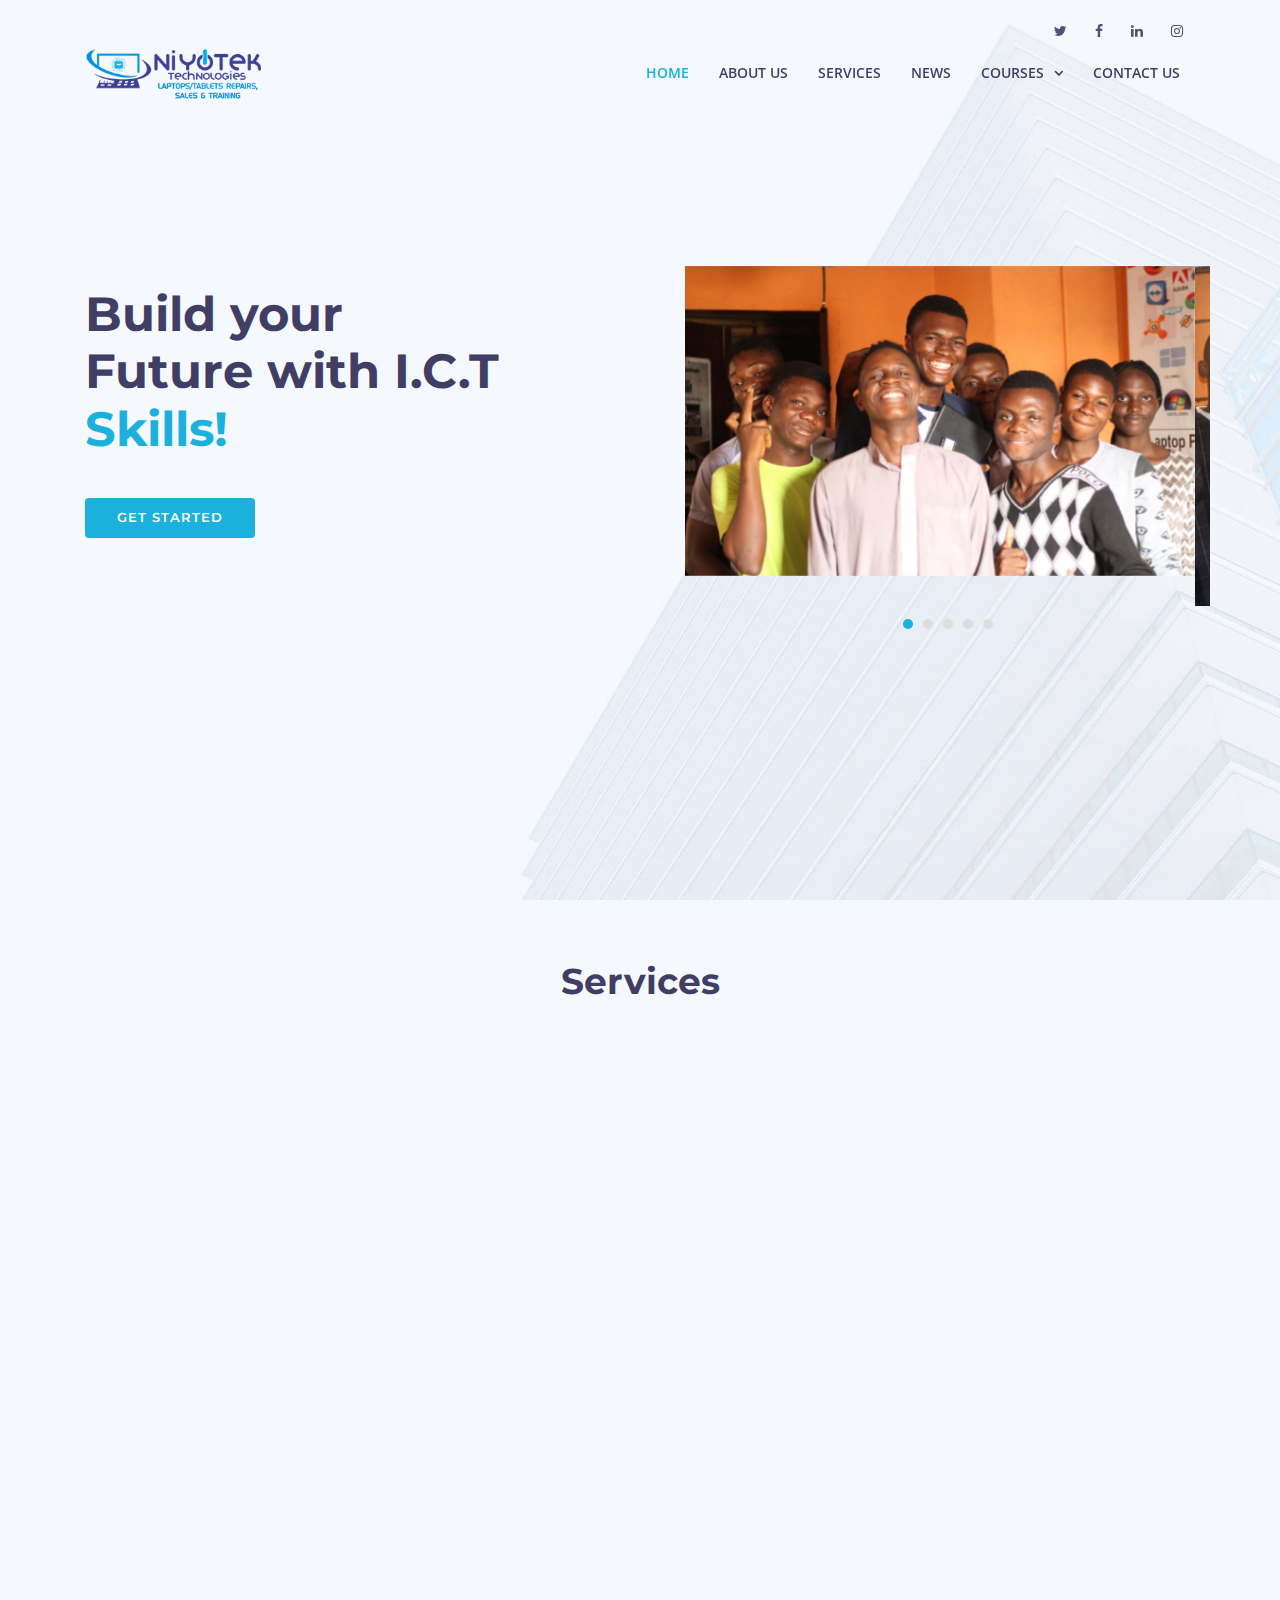
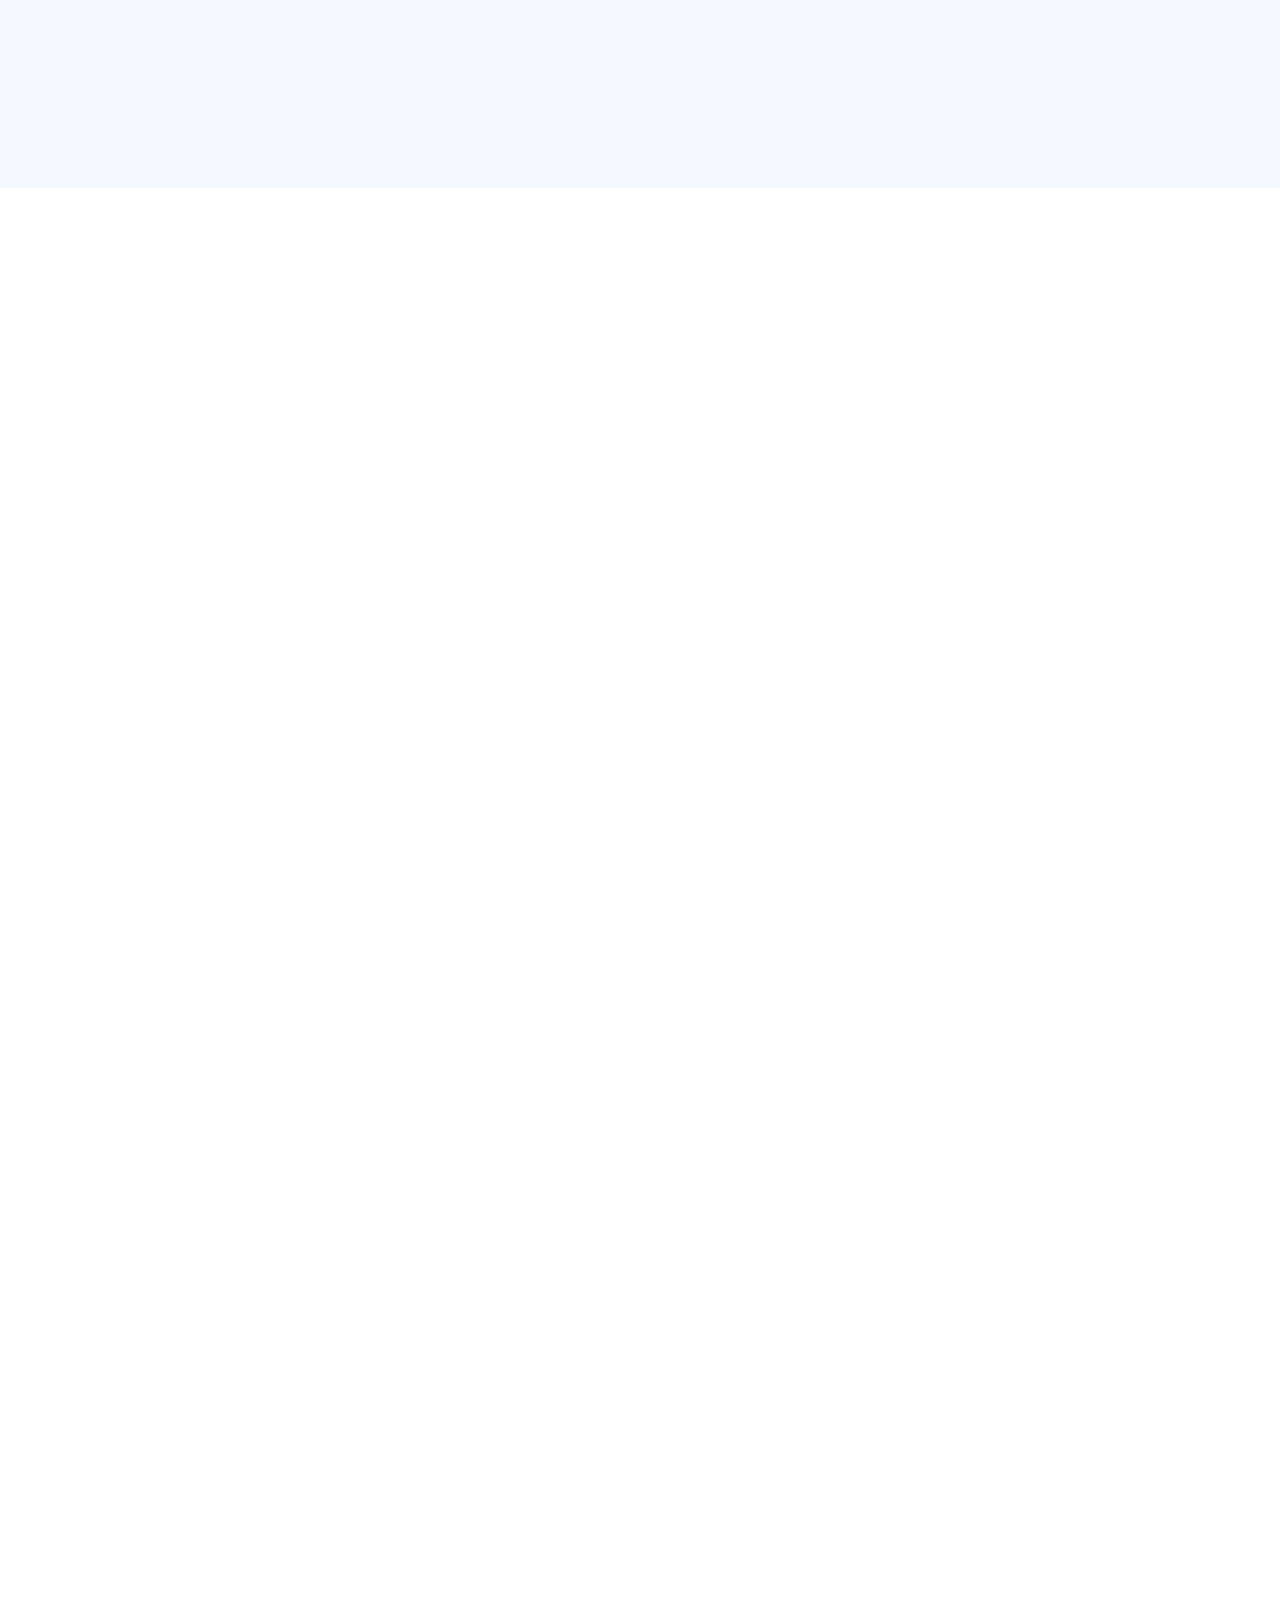
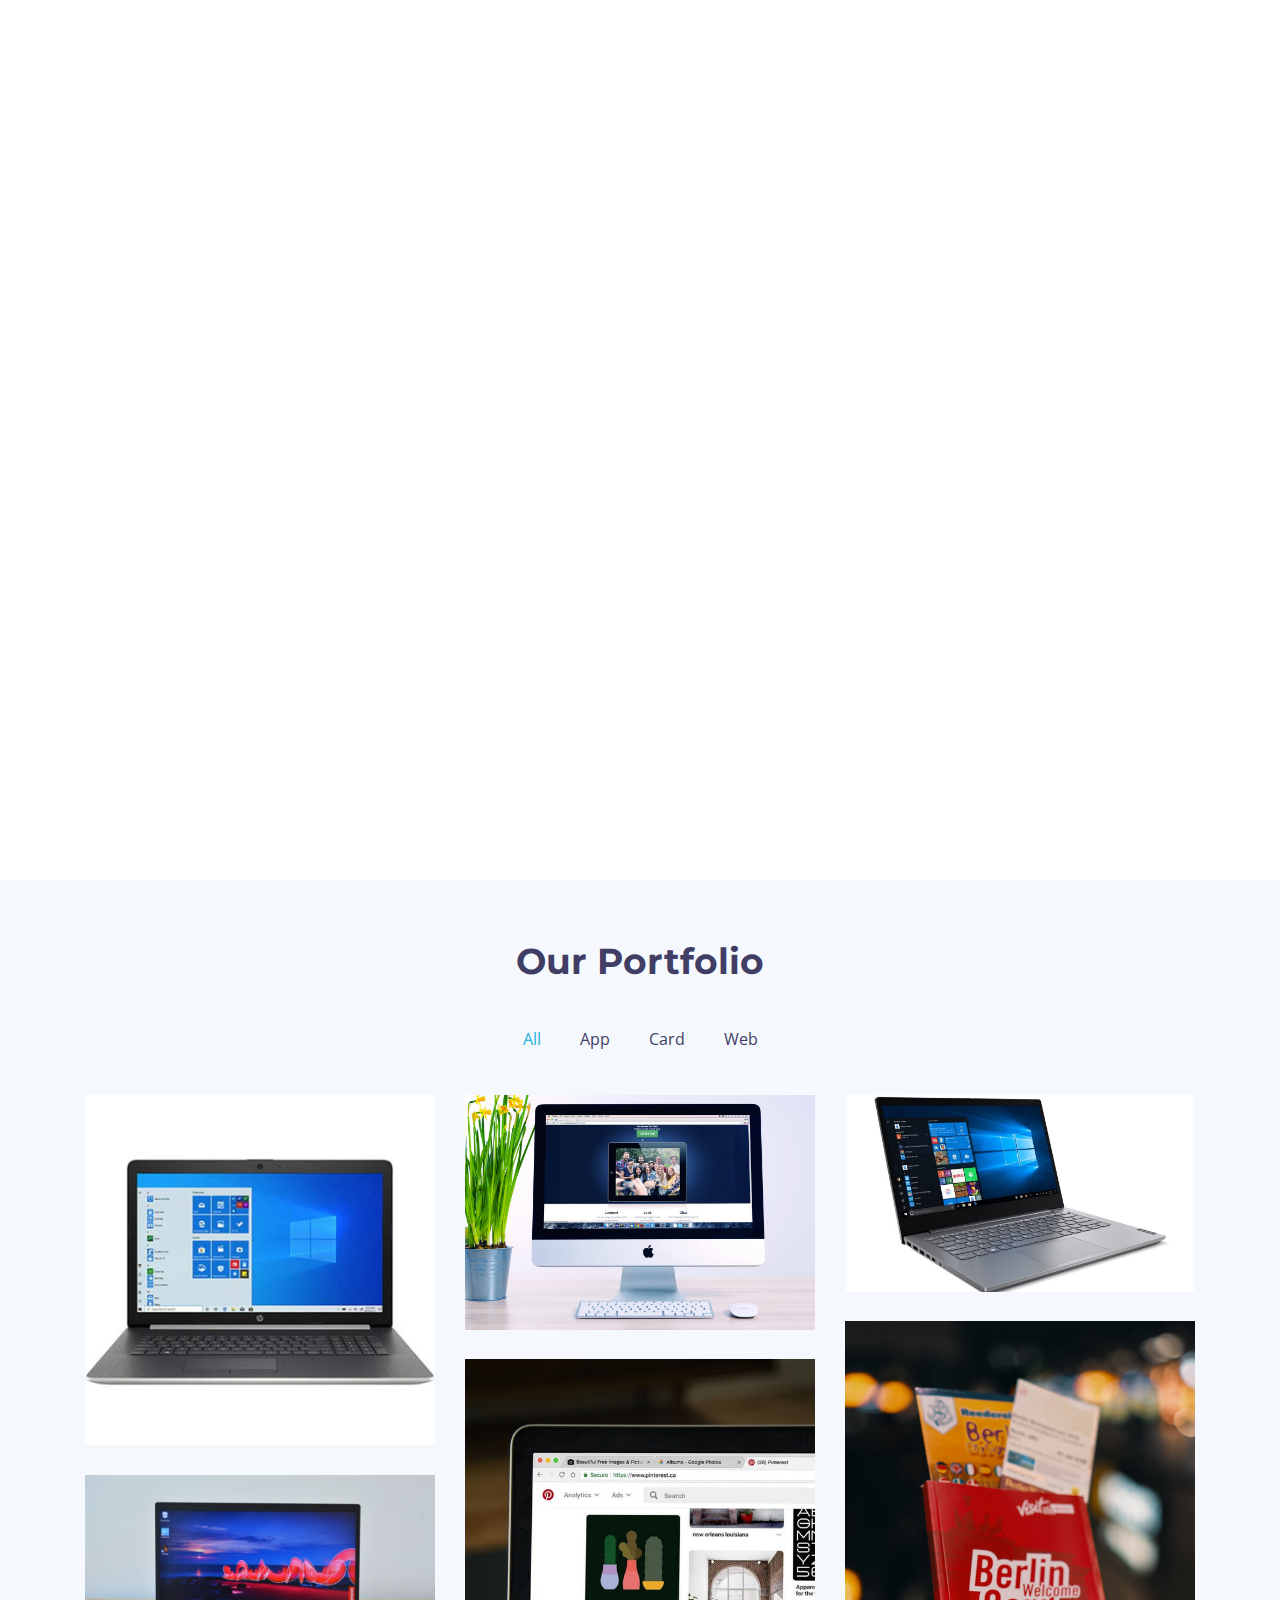
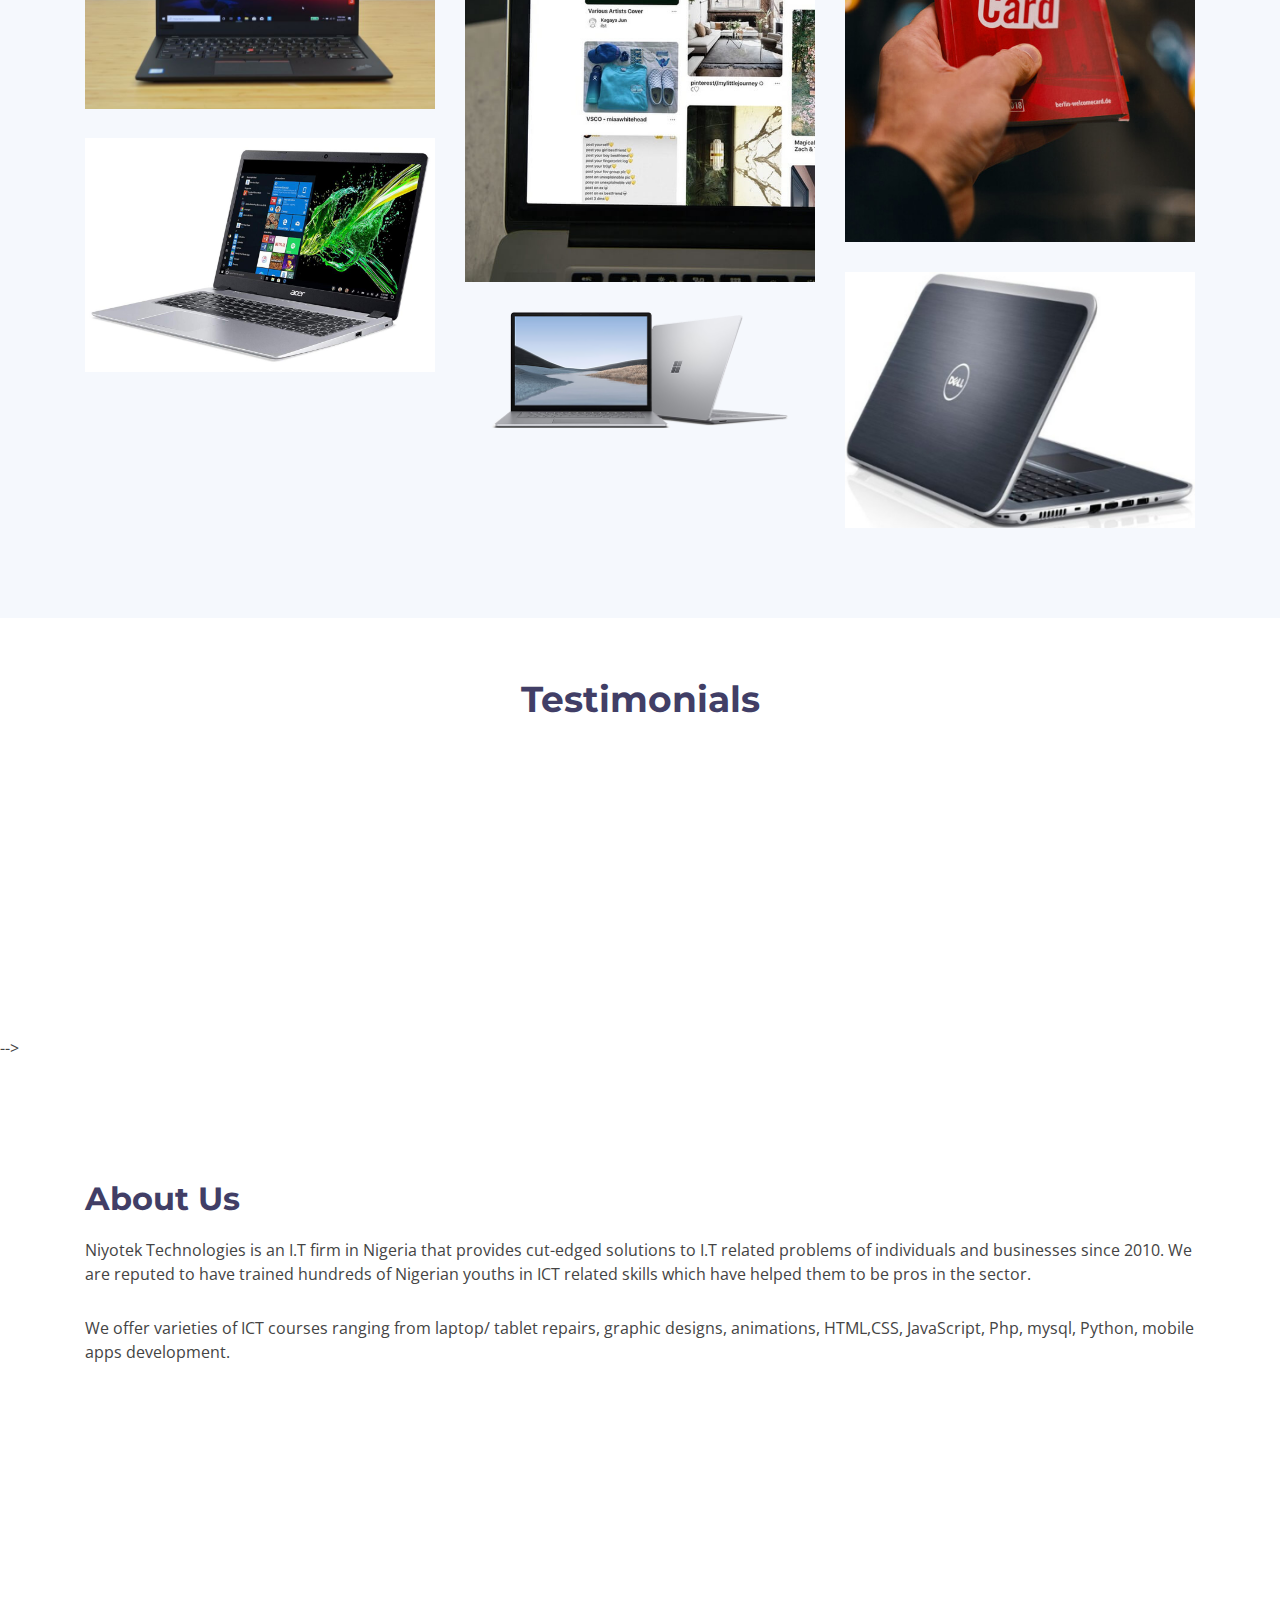
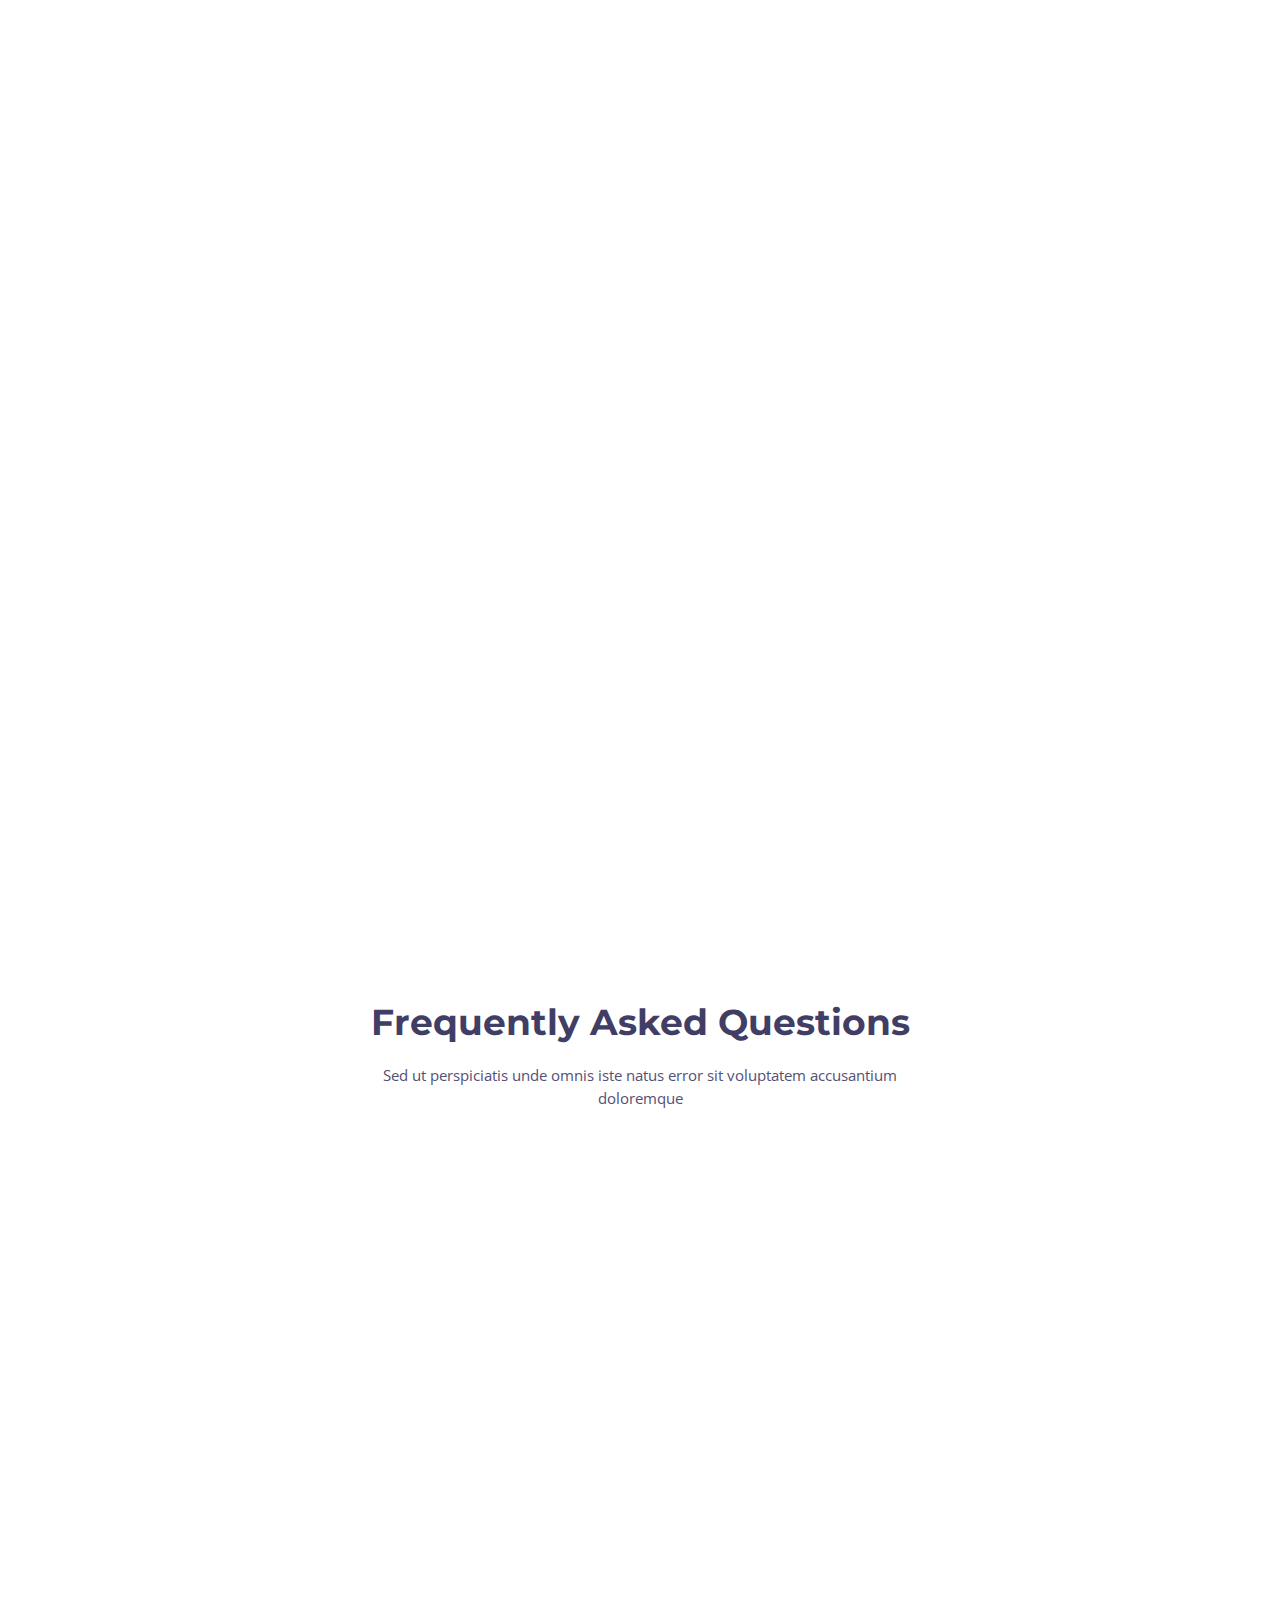
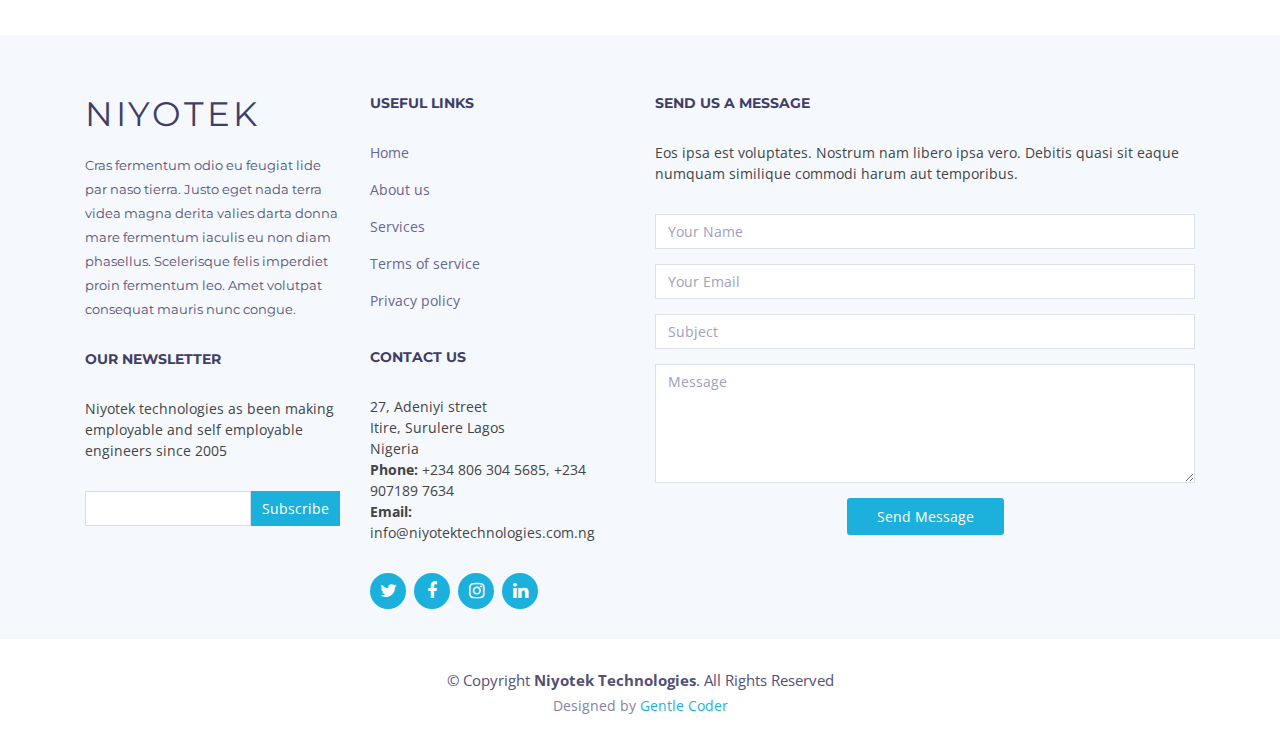
<file: index.html>
<!DOCTYPE html>
<html lang="en">
<head>
  <meta charset="utf-8">
  <title>Niyotek Technologies</title>
  <meta content="width=device-width, initial-scale=1.0" name="viewport">
  <meta content="" name="keywords">
  <meta content="" name="description">

  <!-- Favicons -->
  <link href="img/favicon.png" rel="icon">

  <!-- Google Fonts -->
  <link href="https://fonts.googleapis.com/css?family=Open+Sans:300,300i,400,400i,500,600,700,700i|Montserrat:300,400,500,600,700" rel="stylesheet">

  <!-- Bootstrap CSS File -->
  <link href="lib/bootstrap/css/bootstrap.min.css" rel="stylesheet">

  <!-- Libraries CSS Files -->
  <link href="lib/font-awesome/css/font-awesome.min.css" rel="stylesheet">
  <link href="lib/animate/animate.min.css" rel="stylesheet">
  <link href="lib/ionicons/css/ionicons.min.css" rel="stylesheet">
  <link href="lib/owlcarousel/assets/owl.carousel.min.css" rel="stylesheet">
  <link href="lib/lightbox/css/lightbox.min.css" rel="stylesheet">

  <!-- Main Stylesheet File -->
  <link href="css/style.css" rel="stylesheet">

  <script type="text/javascript">
    function changeimg() {
    document.getElementById("chan").src = "img/WhatsApp Image 2020-01-17 at 08.00.06.jpg";
    
  };

  function reverseimg() {
    document.getElementById("chan").src = "img/WhatsApp Image 2020-01-17 at 07.59.32.jpeg";
    
  };


  </script>

  
</head>

<body>
  <!--==========================
  Header
  ============================-->
  <header id="header">

    <div id="topbar">
      <div class="container">
        <div class="social-links">
          <a href="#" class="twitter"><i class="fa fa-twitter"></i></a>
          <a href="https://www.facebook.com/NiyotekTechnologiesInstitute/?ref=bookmarks" class="facebook"><i class="fa fa-facebook"></i></a>
          <a href="#" class="linkedin"><i class="fa fa-linkedin"></i></a>
          <a href="https://www.instagram.com/niyotekinstitute/" class="instagram"><i class="fa fa-instagram"></i></a>
        </div>
      </div>
    </div>

    <div class="container">

      <div class="logo float-left">
        <a href="#header" class="scrollto"><img src="img/logo.png" alt="" class="img-fluid"></a>
      </div>

      <nav class="main-nav float-right d-none d-lg-block">
        <ul>
          <li class="active"><a href="#intro">Home</a></li>
          <li><a href="#about">About Us</a></li>
          <li><a href="#services">Services</a></li>
          <li><a href="news.html">News</a></li>
          <li class="drop-down"><a href="">Courses</a>
            <ul>
              <li><a href="#">Animation &amp; Motion</a></li>
              <li class="drop-down"><a href="#">Programming &amp; Coding</a>
                <ul>
                  <li><a href="#">Web Development</a></li>
                  <li><a href="#">Python standalone</a></li>
                  <li><a href="#">Php Standalone</a></li>
                  <li><a href="#">MySql Standalone</a></li>
                </ul>
              </li>
              <li><a href="#">Laptop Repair</a></li>
              <li><a href="#">Tablet Repair</a></li>
              <li><a href="#">Software Installation</a></li>
            </ul>
          </li>
          <li><a href="#footer">Contact Us</a></li>
        </ul>
      </nav><!-- .main-nav -->
      
    </div>
  </header><!-- #header -->

  <!--==========================
    Intro Section
  ============================-->
  <section id="intro" class="clearfix">
    <div class="container d-flex h-100">
      <div class="row justify-content-center align-self-center">
        <div class="col-md-6 intro-info order-md-first order-last">
          <h2>Build your <br>Future with I.C.T<span> Skills!</span></h2>
          <div>
            <a href="#about" class="btn-get-started scrollto">Get Started</a>
          </div>
        </div>
  
        <div class="col-md-6 intro-img order-md-last order-first">
        <div id="testimonials">
            <div class="container">
              <div class="row">
                <div class="col-12">

                  <div class="owl-carousel testimonials-carousel wow fadeInUp">
          
                    <div class="testimonial-item">
                      <img src="img/student-1.jpg" class="" alt="" style="
                      ">
                    </div>
          
                    <div class="testimonial-item">
                      <img src="img/student-2.jpg" class="" alt="" width="100%">
                    </div>
          
                    <div class="testimonial-item">
                      <img src="img/student-3.jpg" class="" alt="">
                    </div>
          
                    <div class="testimonial-item">
                      <img src="img/student-4.jpg" class="" alt="">
                    </div>

                    <div class="testimonial-item">
                      <img src="img/student-5.jpg" class="img-fluid" alt="">
                    </div>

                  </div>

                </div>
              </div>
            </div>
        </div>
        </div>
      </div>

    </div>
  </section><!-- #intro -->

  <main id="main">

    <!--==========================
      About Us Section
    ============================-->


    <!--==========================
      Services Section
    ============================-->
    <section id="services" class="section-bg">
      <div class="container">

        <header class="section-header">
          <h3>Services</h3>
        </header>

        <div class="row">

          <div class="col-md-6 col-lg-4 wow bounceInUp" data-wow-duration="1.4s">
            <div class="box">
              <div class="icon" style="background: #fceef3;"><i class="ion-social-python" style="color: #ff689b;"></i></div>
              <h4 class="title"><a href="">Programming &amp; Coding</a></h4>
              <p class="description">We are known for making coding easy. We will take you from the scratch (even if you are a complete novice) to a professional level where you can create a niche for yourself!</p>
            </div>
          </div>
          <div class="col-md-6 col-lg-4 wow bounceInUp" data-wow-duration="1.4s">
            <div class="box">
              <div class="icon" style="background: #fff0da;"><i class="ion-android-color-palette" style="color: #e98e06;"></i></div>
              <h4 class="title"><a href="">Animation &amp; Motion Graphics</a></h4>
              <p class="description">Minim veniam, quis nostrud exercitation ullamco laboris nisi ut aliquip ex ea commodo consequat tarad limino ata</p>
            </div>
          </div>

          <div class="col-md-6 col-lg-4 wow bounceInUp" data-wow-delay="0.1s" data-wow-duration="1.4s">
            <div class="box">
              <div class="icon" style="background: #e6fdfc;"><i class="ion-settings" style="color: #3fcdc7;"></i></div>
              <h4 class="title"><a href="">Laptop/Tablet Repair</a></h4>
              <p class="description">Our services cut across training to consultation, maintenance/ repair of laptop/tablets and </p>
            </div>
          </div>
          <div class="col-md-6 col-lg-4 wow bounceInUp" data-wow-delay="0.1s" data-wow-duration="1.4s">
            <div class="box">
              <div class="icon" style="background: #eafde7;"><i class="ion-android-laptop" style="color:#41cf2e;"></i></div>
              <h4 class="title"><a href="">Sales of Laptop and Accessories</a></h4>
              <p class="description">We sell laptops HP, DELL, TOSHIBA etc and all laptops parts ranging from Hard disks, Memories(RAM), chargers, Batteries, Keyboards, Screens etc of all laptops brands</p>
            </div>
          </div>

          <div class="col-md-6 col-lg-4 wow bounceInUp" data-wow-delay="0.2s" data-wow-duration="1.4s">
            <div class="box">
              <div class="icon" style="background: #e1eeff;"><i class="ion-ios-clock" style="color: #2282ff;"></i></div>
              <h4 class="title"><a href="">Fast Delivery</a></h4>
              <p class="description">We deliver our products under 24hr to any part of the lagos</p>
            </div>
          </div>
          <div class="col-md-6 col-lg-4 wow bounceInUp" data-wow-delay="0.2s" data-wow-duration="1.4s">
            <div class="box">
              <div class="icon" style="background: #ecebff;"><i class="ion-ios-world" style="color: #8660fe;"></i></div>
              <h4 class="title"><a href="">Social Management</a></h4>
              <p class="description">We can also train you on social media management with our qualified teachers who are ready to take you on the course, </p>
            </div>
          </div>

        </div>

      </div>
    </section><!-- #services -->

    <!--==========================
      Why Us Section
    ============================-->
    <section id="why-us" class="wow fadeIn">
      <div class="container-fluid">
        
        <header class="section-header">
          <h3>Why choose us?</h3>
          <p>Laudem latine persequeris id sed, ex fabulas delectus quo. No vel partiendo abhorreant vituperatoribus.</p>
        </header>

        <div class="row">

          <div class="col-lg-6">
            <div class="why-us-img">
              <img src="img/why-us.jpg" alt="" class="img-fluid">
            </div>
          </div>

          <div class="col-lg-6">
            <div class="why-us-content">
              <p>Molestiae omnis numquam corrupti omnis itaque. Voluptatum quidem impedit. Odio dolorum exercitationem est error omnis repudiandae ad dolorum sit.</p>
              <p>
                Explicabo repellendus quia labore. Non optio quo ea ut ratione et quaerat. Porro facilis deleniti porro consequatur
                et temporibus. Labore est odio.

                Odio omnis saepe qui. Veniam eaque ipsum. Ea quia voluptatum quis explicabo sed nihil repellat..
              </p>

              <div class="features wow bounceInUp clearfix">
                <i class="fa fa-diamond" style="color: #f058dc;"></i>
                <h4>Corporis dolorem</h4>
                <p>Commodi quia voluptatum. Est cupiditate voluptas quaerat officiis ex alias dignissimos et ipsum. Soluta at enim modi ut incidunt dolor et.</p>
              </div>

              <div class="features wow bounceInUp clearfix">
                <i class="fa fa-object-group" style="color: #ffb774;"></i>
                <h4>Eum ut aspernatur</h4>
                <p>Molestias eius rerum iusto voluptas et ab cupiditate aut enim. Assumenda animi occaecati. Quo dolore fuga quasi autem aliquid ipsum odit. Perferendis doloremque iure nulla aut.</p>
              </div>
              
              <div class="features wow bounceInUp clearfix">
                <i class="fa fa-language" style="color: #589af1;"></i>
                <h4>Voluptates dolores</h4>
                <p>Voluptates nihil et quis omnis et eaque omnis sint aut. Ducimus dolorum aspernatur. Totam dolores ut enim ullam voluptas distinctio aut.</p>
              </div>
              
            </div>

          </div>

        </div>

      </div>

      <div class="container">
        <div class="row counters">

          <div class="col-lg-3 col-6 text-center">
            <span data-toggle="counter-up">274</span>
            <p>Clients</p>
          </div>

          <div class="col-lg-3 col-6 text-center">
            <span data-toggle="counter-up">421</span>
            <p>Projects</p>
          </div>

          <div class="col-lg-3 col-6 text-center">
            <span data-toggle="counter-up">1,364</span>
            <p>Hours Of Support</p>
          </div>

          <div class="col-lg-3 col-6 text-center">
            <span data-toggle="counter-up">18</span>
            <p>Hard Workers</p>
          </div>
  
        </div>

      </div>
    </section>

    <!--==========================
      Call To Action Section
    ============================-->
    <section id="call-to-action" class="wow fadeInUp">
      <div class="container">
        <div class="row">
          <div class="col-lg-9 text-center text-lg-left">
            <h3 class="cta-title">Call To Action</h3>
            <p class="cta-text"> Duis aute irure dolor in reprehenderit in voluptate velit esse cillum dolore eu fugiat nulla pariatur. Excepteur sint occaecat cupidatat non proident, sunt in culpa qui officia deserunt mollit anim id est laborum.</p>
          </div>
          <div class="col-lg-3 cta-btn-container text-center">
            <a class="cta-btn align-middle" href="#">Call To Action</a>
          </div>
        </div>

      </div>
    </section><!-- #call-to-action -->

    <!--==========================
      Features Section
    ============================-->
    <section id="features">
      <div class="container">

        <div class="row feature-item" onmouseout="reverseimg()" onmouseover="changeimg()" >
          <div class="col-lg-6 wow fadeInUp" >
            <img src="img/WhatsApp Image 2020-01-17 at 07.59.32.jpeg" class="img-fluid" alt="" id="chan">
          </div>
          <div class="col-lg-6 wow fadeInUp pt-5 pt-lg-0">
            <h4>What you can achieve with the course</h4>
            <p>
              When you take our animation and motion graphic design course you will get the chance to work with some of the best design tools like Photoshop, After effect, Blender etc for modelling and making 3D cartoon animations.
            </p>
            <p>
              You will also have the ability to make beautiful flyers and banners for business using tools like Corel draw and Photoshop.
            </p>
            <div>
            <a href="#about" class="btn-get-started center">Check Courses</a>
          </div>
          </div>
        </div>

        <div class="row feature-item mt-5 pt-5">
          <div class="col-lg-5 wow fadeInUp order-1 order-lg-2">
            <img src="img/Untitled-4.jpg" class="img-fluid" alt="">
          </div>

          <div class="col-lg-7 wow fadeInUp pt-4 pt-lg-0 order-2 order-lg-1">
            <h4>Offering you the best courses at a very affordable price.</h4>
            <p>
             Taking our programming course, you wil able to build a website from scratch with HTML, CSS and JAVASCRIPT, also using back-end languages like PHP (for server side) and mySql (for database). 
            </p>
            <p>
             You can also build mobile application for both IOS and Andriod using the ionic framework which is the world's most popular app development framework.
            </p>
            <p>
              When you get further into the we can also take you some of web development framework like Bootstrap, React.js, jQuery or even Node.js (for back-end language).
            </p>
            <div>
            <a href="#about" class="btn-get-started center">Check Courses</a>
          </div>
          </div>
          
        </div>

      </div>
    </section><!-- #about -->

    <!--==========================
      Portfolio Section
    ============================-->
    <section id="portfolio" class="section-bg">
      <div class="container">

        <header class="section-header">
          <h3 class="section-title">Our Portfolio</h3>
        </header>

        <div class="row">
          <div class="col-lg-12">
            <ul id="portfolio-flters">
              <li data-filter="*" class="filter-active">All</li>
              <li data-filter=".filter-app">App</li>
              <li data-filter=".filter-card">Card</li>
              <li data-filter=".filter-web">Web</li>
            </ul>
          </div>
        </div>

        <div class="row portfolio-container">

          <div class="col-lg-4 col-md-6 portfolio-item filter-app">
            <div class="portfolio-wrap">
              <img src="img/portfolio/computing-evergreen-category-icon-windows-laptops.jpg" class="img-fluid" alt="">
              <div class="portfolio-info">
                <h4><a href="#">App 1</a></h4>
                <p>App</p>
                <div>
                  <a href="img/portfolio/computing-evergreen-category-icon-windows-laptops.jpg" data-lightbox="portfolio" data-title="App 1" class="link-preview" title="Preview"><i class="ion ion-eye"></i></a>
                  <a href="#" class="link-details" title="More Details"><i class="ion ion-android-open"></i></a>
                </div>
              </div>
            </div>
          </div>

          <div class="col-lg-4 col-md-6 portfolio-item filter-web" data-wow-delay="0.1s">
            <div class="portfolio-wrap">
              <img src="img/portfolio/web3.jpg" class="img-fluid" alt="">
              <div class="portfolio-info">
                <h4><a href="#">Web 3</a></h4>
                <p>Web</p>
                <div>
                  <a href="img/portfolio/web3.jpg" class="link-preview" data-lightbox="portfolio" data-title="Web 3" title="Preview"><i class="ion ion-eye"></i></a>
                  <a href="#" class="link-details" title="More Details"><i class="ion ion-android-open"></i></a>
                </div>
              </div>
            </div>
          </div>

          <div class="col-lg-4 col-md-6 portfolio-item filter-app" data-wow-delay="0.2s">
            <div class="portfolio-wrap">
              <img src="img/portfolio/02_Thinkbook_14_Hero_Front_Facing_Right-1280x720.jpg" class="img-fluid" alt="">
              <div class="portfolio-info">
                <h4><a href="#">App 2</a></h4>
                <p>App</p>
                <div>
                  <a href="img/portfolio/02_Thinkbook_14_Hero_Front_Facing_Right-1280x720.jpg" class="link-preview" data-lightbox="portfolio" data-title="App 2" title="Preview"><i class="ion ion-eye"></i></a>
                  <a href="#" class="link-details" title="More Details"><i class="ion ion-android-open"></i></a>
                </div>
              </div>
            </div>
          </div>

          <div class="col-lg-4 col-md-6 portfolio-item filter-card">
            <div class="portfolio-wrap">
              <img src="img/portfolio/card2.jpg" class="img-fluid" alt="">
              <div class="portfolio-info">
                <h4><a href="#">Card 2</a></h4>
                <p>Card</p>
                <div>
                  <a href="img/portfolio/card2.jpg" class="link-preview" data-lightbox="portfolio" data-title="Card 2" title="Preview"><i class="ion ion-eye"></i></a>
                  <a href="#" class="link-details" title="More Details"><i class="ion ion-android-open"></i></a>
                </div>
              </div>
            </div>
          </div>

          <div class="col-lg-4 col-md-6 portfolio-item filter-web" data-wow-delay="0.1s">
            <div class="portfolio-wrap">
              <img src="img/portfolio/web2.jpg" class="img-fluid" alt="">
              <div class="portfolio-info">
                <h4><a href="#">Web 2</a></h4>
                <p>Web</p>
                <div>
                  <a href="img/portfolio/web2.jpg" class="link-preview" data-lightbox="portfolio" data-title="Web 2" title="Preview"><i class="ion ion-eye"></i></a>
                  <a href="#" class="link-details" title="More Details"><i class="ion ion-android-open"></i></a>
                </div>
              </div>
            </div>
          </div>

          <div class="col-lg-4 col-md-6 portfolio-item filter-app" data-wow-delay="0.2s">
            <div class="portfolio-wrap">
              <img src="img/portfolio/x1carbon7thgen_1-800x534.jpg" class="img-fluid" alt="">
              <div class="portfolio-info">
                <h4><a href="#">App 3</a></h4>
                <p>App</p>
                <div>
                  <a href="img/portfolio/x1carbon7thgen_1-800x534.jpg" class="link-preview" data-lightbox="portfolio" data-title="App 3" title="Preview"><i class="ion ion-eye"></i></a>
                  <a href="#" class="link-details" title="More Details"><i class="ion ion-android-open"></i></a>
                </div>
              </div>
            </div>
          </div>

          <div class="col-lg-4 col-md-6 portfolio-item filter-card">
            <div class="portfolio-wrap">
              <img src="img/portfolio/aspire5slim-100806682-large.jpg" class="img-fluid" alt="">
              <div class="portfolio-info">
                <h4><a href="#">Card 1</a></h4>
                <p>Card</p>
                <div>
                  <a href="img/portfolio/aspire5slim-100806682-large.jpg" class="link-preview" data-lightbox="portfolio" data-title="Card 1" title="Preview"><i class="ion ion-eye"></i></a>
                  <a href="#" class="link-details" title="More Details"><i class="ion ion-android-open"></i></a>
                </div>
              </div>
            </div>
          </div>

          <div class="col-lg-4 col-md-6 portfolio-item filter-card" data-wow-delay="0.1s">
            <div class="portfolio-wrap">
              <img src="img/portfolio/dell15z-5523_2.jpg" class="img-fluid" alt="">
              <div class="portfolio-info">
                <h4><a href="#">Card 3</a></h4>
                <p>Card</p>
                <div>
                  <a href="img/portfolio/dell15z-5523_2.jpg" class="link-preview" data-lightbox="portfolio" data-title="Card 3" title="Preview"><i class="ion ion-eye"></i></a>
                  <a href="#" class="link-details" title="More Details"><i class="ion ion-android-open"></i></a>
                </div>
              </div>
            </div>
          </div>

          <div class="col-lg-4 col-md-6 portfolio-item filter-web" data-wow-delay="0.2s">
            <div class="portfolio-wrap">
              <img src="img/portfolio/topimageplat.png" class="img-fluid" alt="">
              <div class="portfolio-info">
                <h4><a href="#">Web 1</a></h4>
                <p>Web</p>
                <div>
                  <a href="img/portfolio/topimageplat.png" class="link-preview" data-lightbox="portfolio" data-title="Web 1" title="Preview"><i class="ion ion-eye"></i></a>
                  <a href="#" class="link-details" title="More Details"><i class="ion ion-android-open"></i></a>
                </div>
              </div>
            </div>
          </div>

        </div>

      </div>
    </section><!-- #portfolio -->



    <!--==========================
      Clients Section
    ============================-->
    <section id="testimonials">
      <div class="container">

        <header class="section-header">
          <h3>Testimonials</h3>
        </header>

        <div class="row justify-content-center">
          <div class="col-lg-8">

            <div class="owl-carousel testimonials-carousel wow fadeInUp">
    
              <div class="testimonial-item">
                <img src="img/testimonial-1.jpg" class="testimonial-img" alt="">
                <h3>Mr Niyi Ige</h3>
                <h4>Ceo &amp; Founder</h4>
                <p>
                  Proin iaculis purus consequat sem cure digni ssim donec porttitora entum suscipit rhoncus. Accusantium quam, ultricies eget id, aliquam eget nibh et. Maecen aliquam, risus at semper.
                </p>
              </div>
    
              <div class="testimonial-item">
                <img src="img/testimonial-2.jpg" class="testimonial-img" alt="">
                <h3>Quadri abdurahim</h3>
                <h4>Graduate Student</h4>
                <p>
                  Niyotek Technologies has been a home of wide-open opportunities for me since i got there. It has also been a life changing school.
                </p>
              </div>
    
              <div class="testimonial-item">
                <img src="img/testimonial-3.jpg" class="testimonial-img" alt="">
                <h3>Jena Karlis</h3>
                <h4>Store Owner</h4>
                <p>
                  Enim nisi quem export duis labore cillum quae magna enim sint quorum nulla quem veniam duis minim tempor labore quem eram duis noster aute amet eram fore quis sint minim.
                </p>
              </div>
    
              <div class="testimonial-item">
                <img src="img/testimonial-4.jpg" class="testimonial-img" alt="">
                <h3>Gbolahan itunu</h3>
                <h4>Graduate Student</h4>
                <p>
                  I can say with absolute certainty that Niyotek Technologies was nothing more than an overwhelmingly positive experience.
                </p>
              </div>

            </div>

          </div>
        </div>


      </div>
    </section><!-- #testimonials -->


    <!--==========================
      Team Section
    ============================-->
    <!-- <section id="team" class="section-bg">
      <div class="container">
        <div class="section-header">
          <h3>Team</h3>
          <p>Sed ut perspiciatis unde omnis iste natus error sit voluptatem accusantium doloremque</p>
        </div>

        <div class="row">

          <div class="col-lg-3 col-md-6 wow fadeInUp">
            <div class="member">
              <img src="img/team-1.jpg" class="img-fluid" alt="">
              <div class="member-info">
                <div class="member-info-content">
                  <h4>Walter White</h4>
                  <span>Chief Executive Officer</span>
                  <div class="social">
                    <a href=""><i class="fa fa-twitter"></i></a>
                    <a href=""><i class="fa fa-facebook"></i></a>
                    <a href=""><i class="fa fa-google-plus"></i></a>
                    <a href=""><i class="fa fa-linkedin"></i></a>
                  </div>
                </div>
              </div>
            </div>
          </div>

          <div class="col-lg-3 col-md-6 wow fadeInUp" data-wow-delay="0.1s">
            <div class="member">
              <img src="img/team-2.jpg" class="img-fluid" alt="">
              <div class="member-info">
                <div class="member-info-content">
                  <h4>Sarah Jhonson</h4>
                  <span>Product Manager</span>
                  <div class="social">
                    <a href=""><i class="fa fa-twitter"></i></a>
                    <a href=""><i class="fa fa-facebook"></i></a>
                    <a href=""><i class="fa fa-google-plus"></i></a>
                    <a href=""><i class="fa fa-linkedin"></i></a>
                  </div>
                </div>
              </div>
            </div>
          </div>

          <div class="col-lg-3 col-md-6 wow fadeInUp" data-wow-delay="0.2s">
            <div class="member">
              <img src="img/team-3.jpg" class="img-fluid" alt="">
              <div class="member-info">
                <div class="member-info-content">
                  <h4>William Anderson</h4>
                  <span>CTO</span>
                  <div class="social">
                    <a href=""><i class="fa fa-twitter"></i></a>
                    <a href=""><i class="fa fa-facebook"></i></a>
                    <a href=""><i class="fa fa-google-plus"></i></a>
                    <a href=""><i class="fa fa-linkedin"></i></a>
                  </div>
                </div>
              </div>
            </div>
          </div>

          <div class="col-lg-3 col-md-6 wow fadeInUp" data-wow-delay="0.3s">
            <div class="member">
              <img src="img/team-4.jpg" class="img-fluid" alt="">
              <div class="member-info">
                <div class="member-info-content">
                  <h4>Amanda Jepson</h4>
                  <span>Accountant</span>
                  <div class="social">
                    <a href=""><i class="fa fa-twitter"></i></a>
                    <a href=""><i class="fa fa-facebook"></i></a>
                    <a href=""><i class="fa fa-google-plus"></i></a>
                    <a href=""><i class="fa fa-linkedin"></i></a>
                  </div>
                </div>
              </div>
            </div>
          </div>

        </div>

      </div>
    </section> #team --> -->

    <section id="about">

      <div class="container">
        <div class="row">

          <!-- <div class="col-lg-5 col-md-6">
            <div class="about-img">
              <img src="img/about-img.jpg" alt="">
            </div>
          </div>
 -->
          <div class="col-lg-12 col-md-6">
            <div class="about-content">
              <h2>About Us</h2>

              <p>Niyotek Technologies is an I.T firm in Nigeria that provides cut-edged solutions to I.T related problems of individuals and businesses since 2010. We are reputed to have trained hundreds of Nigerian youths in ICT related skills which have helped them to be pros in the sector.</p>
              <p>We offer varieties of ICT courses ranging from laptop/ tablet repairs, graphic designs, animations, HTML,CSS, JavaScript, Php, mysql, Python, mobile apps development.</p>
            </div>
          </div>
        </div>
      </div>

    </section><!-- #about -->

    <!--==========================
      Clients Section
    ============================-->
    <section id="clients" class="wow fadeInUp">
      <div class="container">

        <header class="section-header">
          <h3>Our Clients</h3>
        </header>

        <div class="owl-carousel clients-carousel">
          <img src="img/clients/client-1.png" alt="">
          <img src="img/clients/client-2.png" alt="">
          <img src="img/clients/client-3.png" alt="">
          <img src="img/clients/client-4.png" alt="">
          <img src="img/clients/client-5.png" alt="">
          <img src="img/clients/client-6.png" alt="">
          <img src="img/clients/client-7.png" alt="">
          <img src="img/clients/client-8.png" alt="">
        </div>

      </div>
    </section><!-- #clients -->


    <!--==========================
      Pricing Section
    ============================-->
    <section id="pricing" class="wow fadeInUp section-bg">

      <div class="container">

        <header class="section-header">
          <h3>Pricing</h3>
          <p>Sed ut perspiciatis unde omnis iste natus error sit voluptatem accusantium doloremque</p>
        </header>

        <div class="row flex-items-xs-middle flex-items-xs-center">
      
          <!-- Basic Plan  -->
          <div class="col-xs-12 col-lg-4">
            <div class="card">
              <div class="card-header">
                <h3><span class="currency">$</span>19<span class="period">/month</span></h3>
              </div>
              <div class="card-block">
                <h4 class="card-title"> 
                  Basic Plan
                </h4>
                <ul class="list-group">
                  <li class="list-group-item">Odio animi voluptates</li>
                  <li class="list-group-item">Inventore quisquam et</li>
                  <li class="list-group-item">Et perspiciatis suscipit</li>
                  <li class="list-group-item">24/7 Support System</li>
                </ul>
                <a href="#" class="btn">Choose Plan</a>
              </div>
            </div>
          </div>
      
          <!-- Regular Plan  -->
          <div class="col-xs-12 col-lg-4">
            <div class="card">
              <div class="card-header">
                <h3><span class="currency">$</span>29<span class="period">/month</span></h3>
              </div>
              <div class="card-block">
                <h4 class="card-title"> 
                  Regular Plan
                </h4>
                <ul class="list-group">
                  <li class="list-group-item">Odio animi voluptates</li>
                  <li class="list-group-item">Inventore quisquam et</li>
                  <li class="list-group-item">Et perspiciatis suscipit</li>
                  <li class="list-group-item">24/7 Support System</li>
                </ul>
                <a href="#" class="btn">Choose Plan</a>
              </div>
            </div>
          </div>
      
          <!-- Premium Plan  -->
          <div class="col-xs-12 col-lg-4">
            <div class="card">
              <div class="card-header">
                <h3><span class="currency">$</span>39<span class="period">/month</span></h3>
              </div>
              <div class="card-block">
                <h4 class="card-title"> 
                  Premium Plan
                </h4>
                <ul class="list-group">
                  <li class="list-group-item">Odio animi voluptates</li>
                  <li class="list-group-item">Inventore quisquam et</li>
                  <li class="list-group-item">Et perspiciatis suscipit</li>
                  <li class="list-group-item">24/7 Support System</li>
                </ul>
                <a href="#" class="btn">Choose Plan</a>
              </div>
            </div>
          </div>
      
        </div>
      </div>

    </section><!-- #pricing -->

    <!--==========================
      Frequently Asked Questions Section
    ============================-->
    <section id="faq">
      <div class="container">
        <header class="section-header">
          <h3>Frequently Asked Questions</h3>
          <p>Sed ut perspiciatis unde omnis iste natus error sit voluptatem accusantium doloremque</p>
        </header>

        <ul id="faq-list" class="wow fadeInUp">
          <li>
            <a data-toggle="collapse" class="collapsed" href="#faq1">Non consectetur a erat nam at lectus urna duis? <i class="ion-android-remove"></i></a>
            <div id="faq1" class="collapse" data-parent="#faq-list">
              <p>
                Feugiat pretium nibh ipsum consequat. Tempus iaculis urna id volutpat lacus laoreet non curabitur gravida. Venenatis lectus magna fringilla urna porttitor rhoncus dolor purus non.
              </p>
            </div>
          </li>

          <li>
            <a data-toggle="collapse" href="#faq2" class="collapsed">Feugiat scelerisque varius morbi enim nunc faucibus a pellentesque? <i class="ion-android-remove"></i></a>
            <div id="faq2" class="collapse" data-parent="#faq-list">
              <p>
                Dolor sit amet consectetur adipiscing elit pellentesque habitant morbi. Id interdum velit laoreet id donec ultrices. Fringilla phasellus faucibus scelerisque eleifend donec pretium. Est pellentesque elit ullamcorper dignissim. Mauris ultrices eros in cursus turpis massa tincidunt dui.
              </p>
            </div>
          </li>

          <li>
            <a data-toggle="collapse" href="#faq3" class="collapsed">Dolor sit amet consectetur adipiscing elit pellentesque habitant morbi? <i class="ion-android-remove"></i></a>
            <div id="faq3" class="collapse" data-parent="#faq-list">
              <p>
                Eleifend mi in nulla posuere sollicitudin aliquam ultrices sagittis orci. Faucibus pulvinar elementum integer enim. Sem nulla pharetra diam sit amet nisl suscipit. Rutrum tellus pellentesque eu tincidunt. Lectus urna duis convallis convallis tellus. Urna molestie at elementum eu facilisis sed odio morbi quis
              </p>
            </div>
          </li>

          <li>
            <a data-toggle="collapse" href="#faq4" class="collapsed">Ac odio tempor orci dapibus. Aliquam eleifend mi in nulla? <i class="ion-android-remove"></i></a>
            <div id="faq4" class="collapse" data-parent="#faq-list">
              <p>
                Dolor sit amet consectetur adipiscing elit pellentesque habitant morbi. Id interdum velit laoreet id donec ultrices. Fringilla phasellus faucibus scelerisque eleifend donec pretium. Est pellentesque elit ullamcorper dignissim. Mauris ultrices eros in cursus turpis massa tincidunt dui.
              </p>
            </div>
          </li>

          <li>
            <a data-toggle="collapse" href="#faq5" class="collapsed">Tempus quam pellentesque nec nam aliquam sem et tortor consequat? <i class="ion-android-remove"></i></a>
            <div id="faq5" class="collapse" data-parent="#faq-list">
              <p>
                Molestie a iaculis at erat pellentesque adipiscing commodo. Dignissim suspendisse in est ante in. Nunc vel risus commodo viverra maecenas accumsan. Sit amet nisl suscipit adipiscing bibendum est. Purus gravida quis blandit turpis cursus in
              </p>
            </div>
          </li>

          <li>
            <a data-toggle="collapse" href="#faq6" class="collapsed">Tortor vitae purus faucibus ornare. Varius vel pharetra vel turpis nunc eget lorem dolor? <i class="ion-android-remove"></i></a>
            <div id="faq6" class="collapse" data-parent="#faq-list">
              <p>
                Laoreet sit amet cursus sit amet dictum sit amet justo. Mauris vitae ultricies leo integer malesuada nunc vel. Tincidunt eget nullam non nisi est sit amet. Turpis nunc eget lorem dolor sed. Ut venenatis tellus in metus vulputate eu scelerisque. Pellentesque diam volutpat commodo sed egestas egestas fringilla phasellus faucibus. Nibh tellus molestie nunc non blandit massa enim nec.
              </p>
            </div>
          </li>

        </ul>

      </div>
    </section><!-- #faq -->

  </main>

  <!--==========================
    Footer
  ============================-->
  <footer id="footer" class="section-bg">
    <div class="footer-top">
      <div class="container">

        <div class="row">

          <div class="col-lg-6">

            <div class="row">

                <div class="col-sm-6">

                  <div class="footer-info">
                    <h3>Niyotek</h3>
                    <p>Cras fermentum odio eu feugiat lide par naso tierra. Justo eget nada terra videa magna derita valies darta donna mare fermentum iaculis eu non diam phasellus. Scelerisque felis imperdiet proin fermentum leo. Amet volutpat consequat mauris nunc congue.</p>
                  </div>

                  <div class="footer-newsletter">
                    <h4>Our Newsletter</h4>
                    <p>Niyotek technologies as been making employable and self employable engineers since 2005</p>
                    <form action="" method="post">
                      <input type="email" name="email"><input type="submit"  value="Subscribe">
                    </form>
                  </div>

                </div>

                <div class="col-sm-6">
                  <div class="footer-links">
                    <h4>Useful Links</h4>
                    <ul>
                      <li><a href="#">Home</a></li>
                      <li><a href="#">About us</a></li>
                      <li><a href="#">Services</a></li>
                      <li><a href="#">Terms of service</a></li>
                      <li><a href="#">Privacy policy</a></li>
                    </ul>
                  </div>

                  <div class="footer-links">
                    <h4>Contact Us</h4>
                    <p>
                      27, Adeniyi street <br>
                      Itire, Surulere Lagos<br>
                      Nigeria <br>
                      <strong>Phone:</strong> +234 806 304 5685, +234 907189 7634<br>
                      <strong>Email:</strong> info@niyotektechnologies.com.ng<br>
                    </p>
                  </div>

                  <div class="social-links">
                    <a href="#" class="twitter"><i class="fa fa-twitter"></i></a>
                    <a href="https://www.facebook.com/NiyotekTechnologiesInstitute/?ref=bookmarks" class="facebook"><i class="fa fa-facebook"></i></a>
                    <a href="#" class="instagram"><i class="fa fa-instagram"></i></a>
                    <a href="https://www.instagram.com/niyotekinstitute/" class="linkedin"><i class="fa fa-linkedin"></i></a>
                  </div>

                </div>

            </div>

          </div>

          <div class="col-lg-6">

            <div class="form">
              
              <h4>Send us a message</h4>
              <p>Eos ipsa est voluptates. Nostrum nam libero ipsa vero. Debitis quasi sit eaque numquam similique commodi harum aut temporibus.</p>
              <form action="" method="post" role="form" class="contactForm">
                <div class="form-group">
                  <input type="text" name="name" class="form-control" id="name" placeholder="Your Name" data-rule="minlen:4" data-msg="Please enter at least 4 chars" />
                  <div class="validation"></div>
                </div>
                <div class="form-group">
                  <input type="email" class="form-control" name="email" id="email" placeholder="Your Email" data-rule="email" data-msg="Please enter a valid email" />
                  <div class="validation"></div>
                </div>
                <div class="form-group">
                  <input type="text" class="form-control" name="subject" id="subject" placeholder="Subject" data-rule="minlen:4" data-msg="Please enter at least 8 chars of subject" />
                  <div class="validation"></div>
                </div>
                <div class="form-group">
                  <textarea class="form-control" name="message" rows="5" data-rule="required" data-msg="Please write something for us" placeholder="Message"></textarea>
                  <div class="validation"></div>
                </div>

                <div id="sendmessage">Your message has been sent. Thank you!</div>
                <div id="errormessage"></div>

                <div class="text-center"><button type="submit" title="Send Message">Send Message</button></div>
              </form>
            </div>

          </div>

          

        </div>

      </div>
    </div>

    <div class="container">
      <div class="copyright">
        &copy; Copyright <strong>Niyotek Technologies</strong>. All Rights Reserved
      </div>
      <div class="credits">
        
        Designed by <a href="#">Gentle Coder</a>
      </div>
    </div>
  </footer><!-- #footer -->

  <a href="#" class="back-to-top"><i class="fa fa-chevron-up"></i></a>
  <div id="preloader"></div> 

  <!-- JavaScript Libraries -->
  <script src="lib/jquery/jquery.min.js"></script>
  <script src="lib/jquery/jquery-migrate.min.js"></script>
  <script src="lib/bootstrap/js/bootstrap.bundle.min.js"></script>
  <script src="lib/easing/easing.min.js"></script>
  <script src="lib/mobile-nav/mobile-nav.js"></script>
  <script src="lib/wow/wow.min.js"></script>
  <script src="lib/waypoints/waypoints.min.js"></script>
  <script src="lib/counterup/counterup.min.js"></script>
  <script src="lib/owlcarousel/owl.carousel.min.js"></script>
  <script src="lib/isotope/isotope.pkgd.min.js"></script>
  <script src="lib/lightbox/js/lightbox.min.js"></script>
  <!-- Contact Form JavaScript File -->
  <script src="contactform/contactform.js"></script>

  <!-- Template Main Javascript File -->
  <script src="js/main.js"></script>

</body>
</html>
</file>
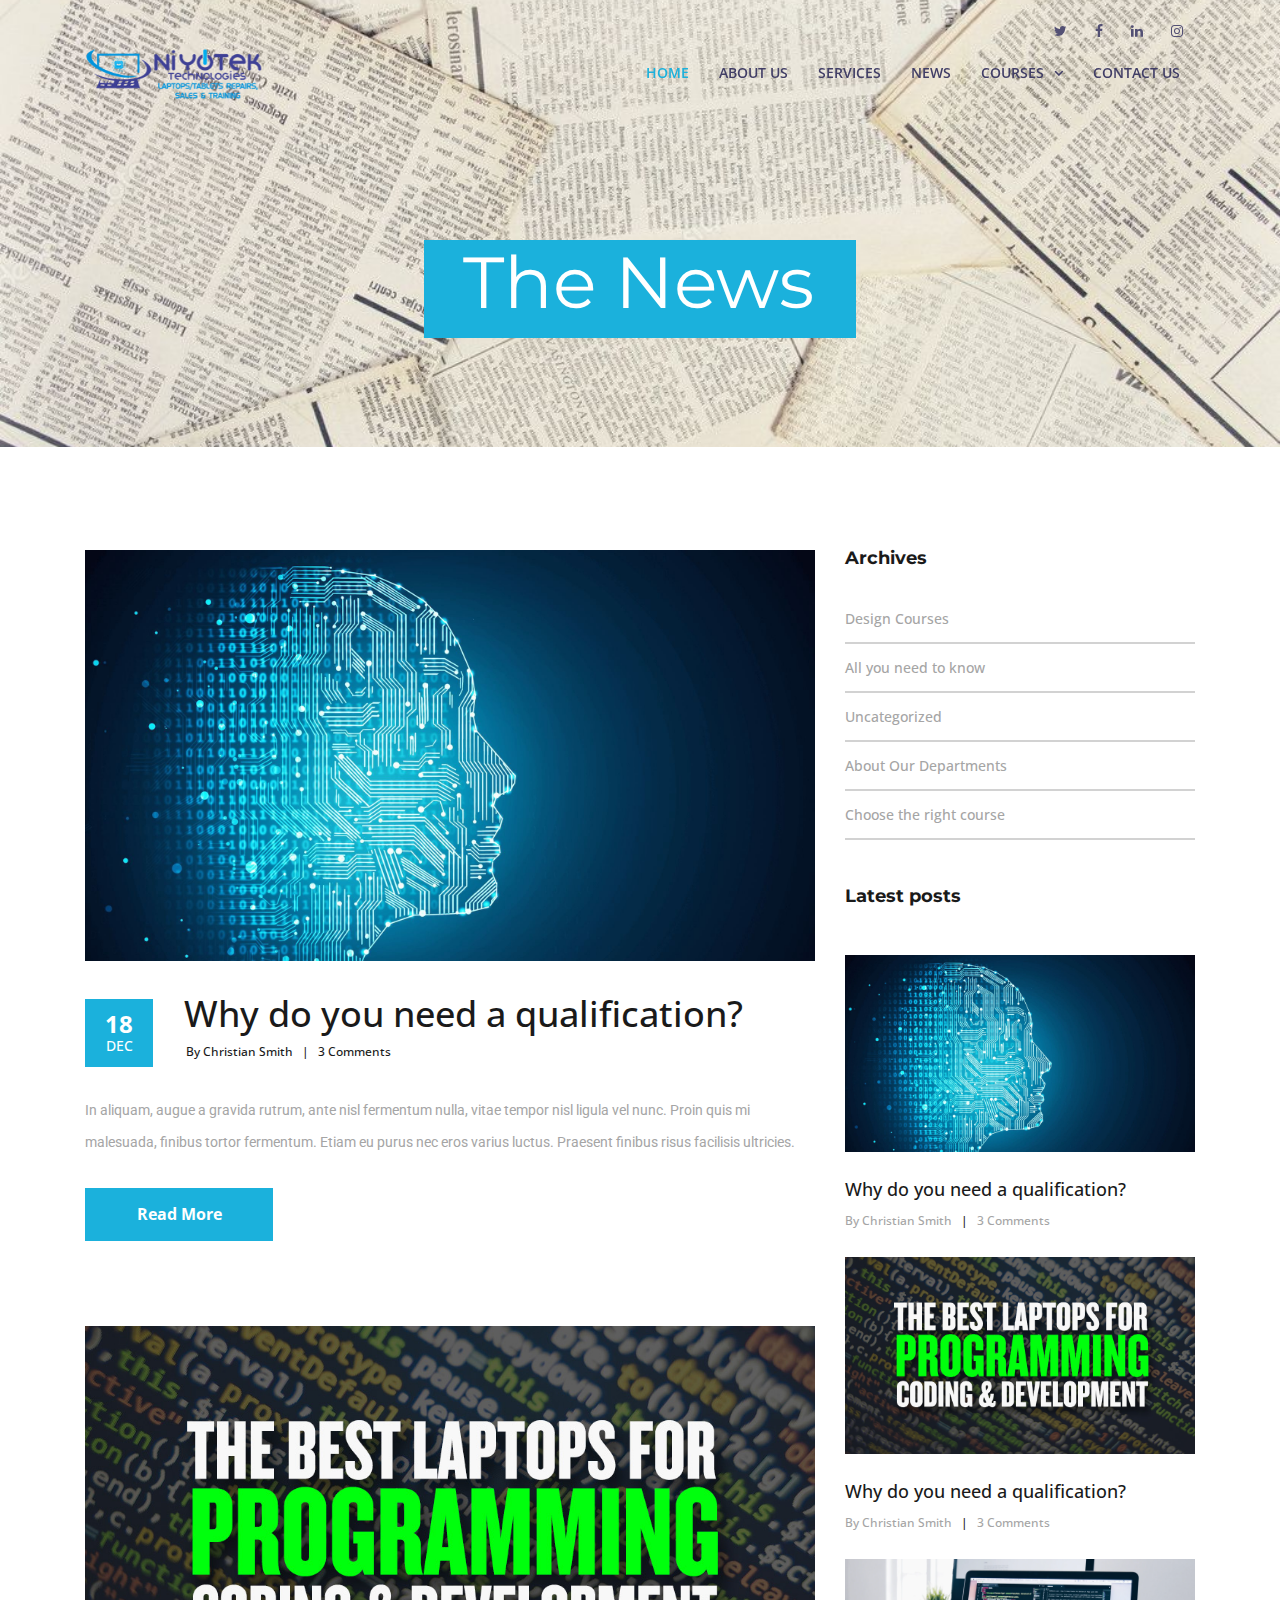
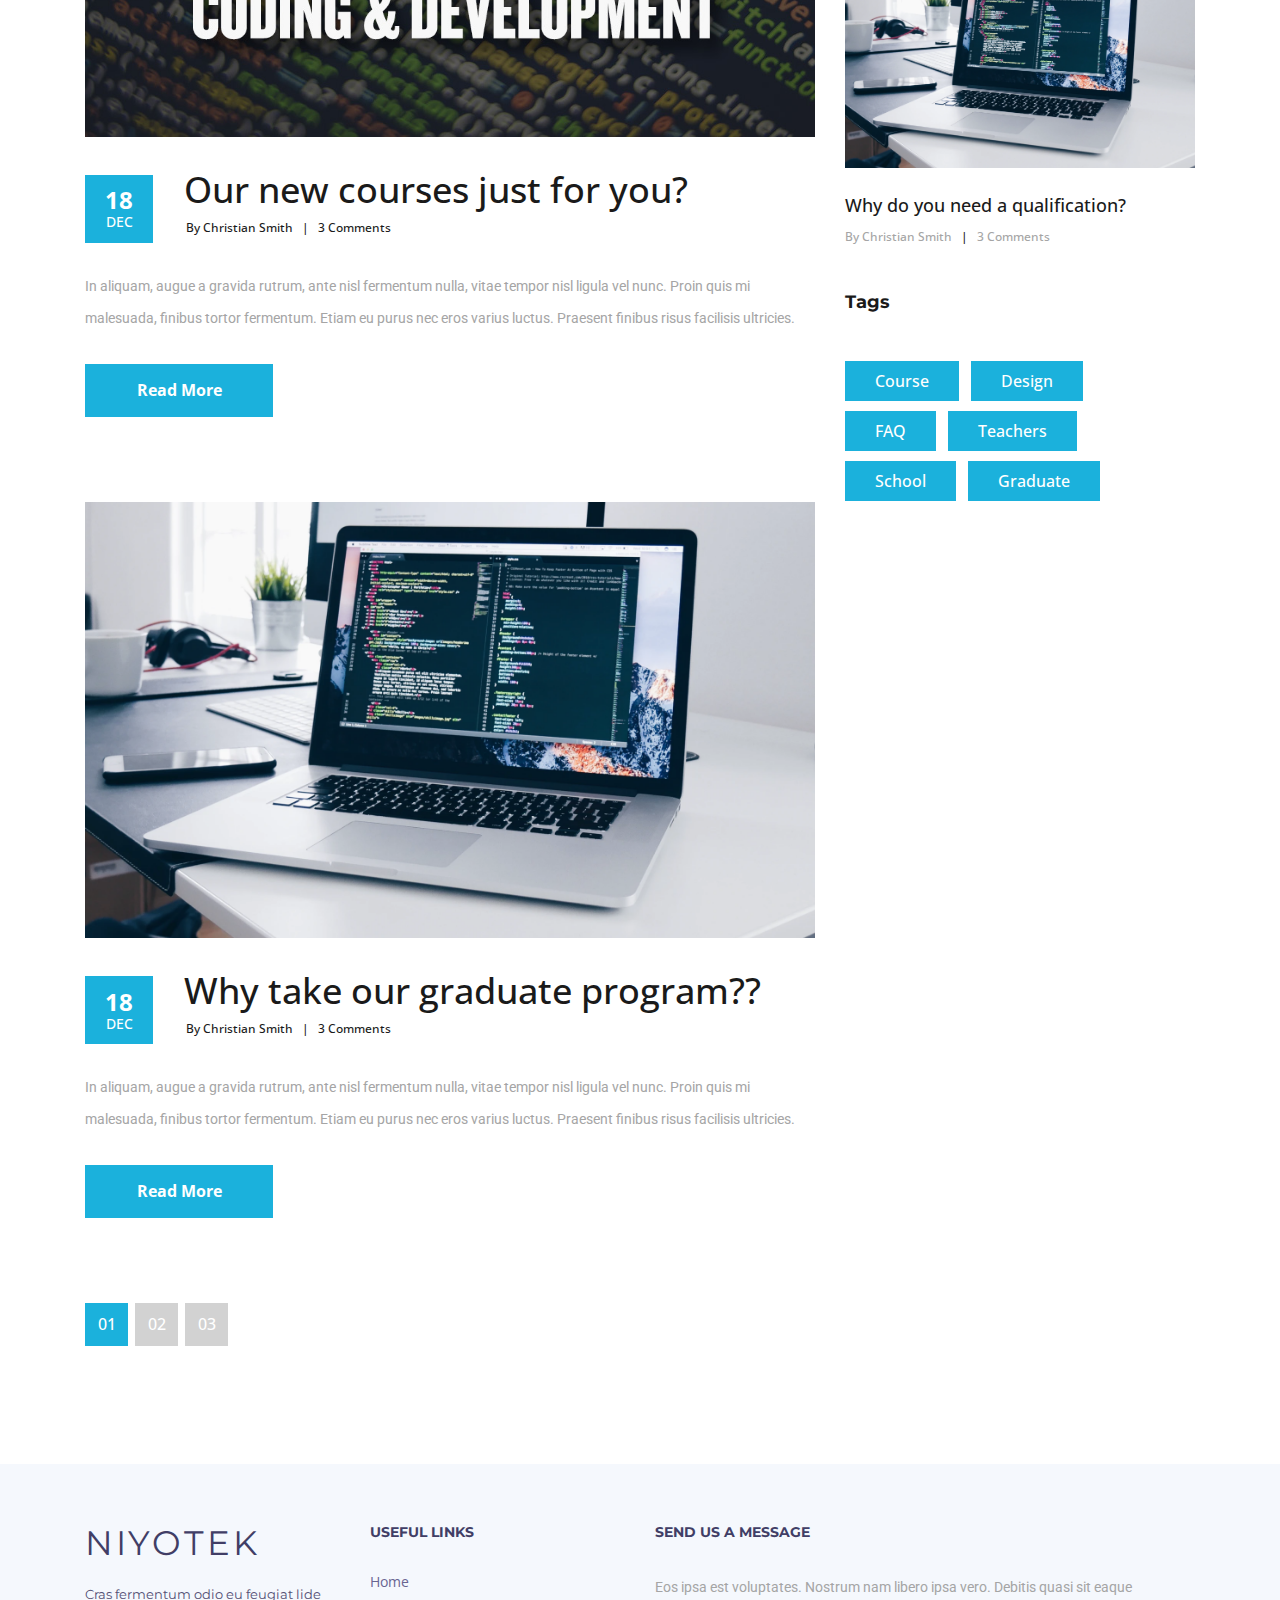
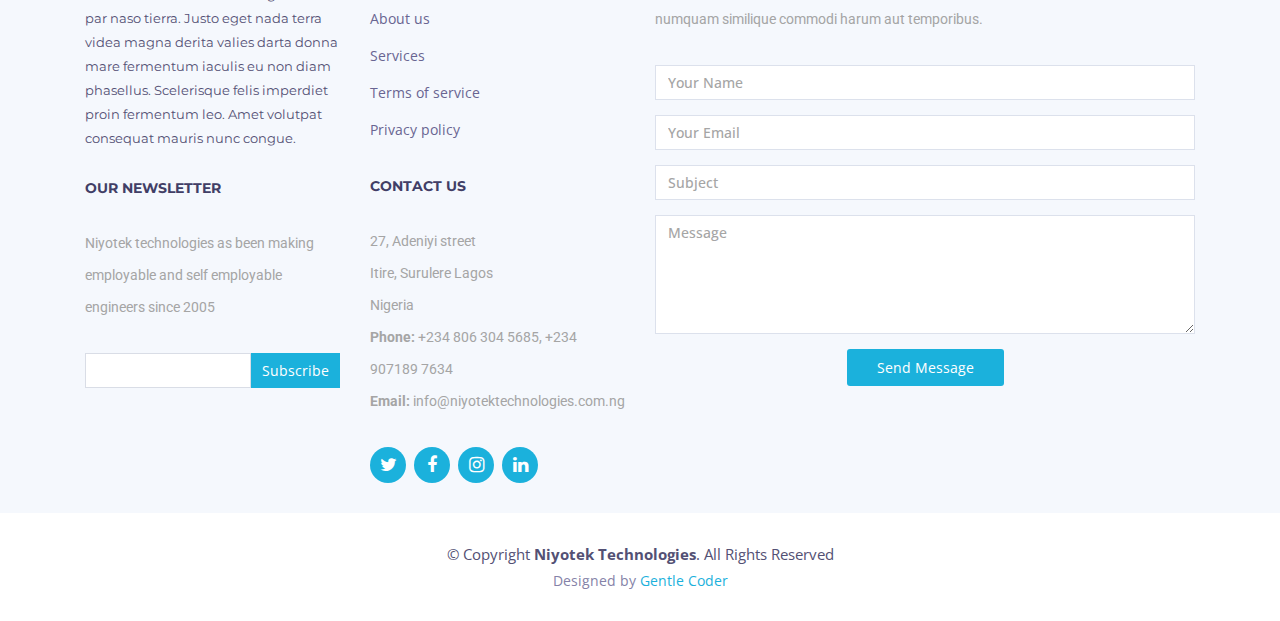
<file: news.html>
<!DOCTYPE html>
<html lang="en">
<head>
<title>News</title>
<meta charset="utf-8">
<meta http-equiv="X-UA-Compatible" content="IE=edge">
<meta name="description" content="Course Project">
<meta name="viewport" content="width=device-width, initial-scale=1">
<!-- Favicons -->
  <link href="img/favicon.png" rel="icon">

  <!-- Google Fonts -->
  <link href="https://fonts.googleapis.com/css?family=Open+Sans:300,300i,400,400i,500,600,700,700i|Montserrat:300,400,500,600,700" rel="stylesheet">
<link href="lib/bootstrap/css/bootstrap.min.css" rel="stylesheet">

  <!-- Libraries CSS Files -->
  <link href="lib/font-awesome/css/font-awesome.min.css" rel="stylesheet">
  <link href="lib/animate/animate.min.css" rel="stylesheet">
  <link href="lib/ionicons/css/ionicons.min.css" rel="stylesheet">
  <link href="lib/owlcarousel/assets/owl.carousel.min.css" rel="stylesheet">
  <link href="lib/lightbox/css/lightbox.min.css" rel="stylesheet">

  <!-- Main Stylesheet File -->
  <link href="css/news_styles.css" rel="stylesheet">
  <link href="css/news_responsive.css" rel="stylesheet">
  <link href="css/style.css" rel="stylesheet">

</head>
<body>

<div class="super_container">

	<!-- Header -->

	<header id="header">

    <div id="topbar">
      <div class="container">
        <div class="social-links">
          <a href="#" class="twitter"><i class="fa fa-twitter"></i></a>
          <a href="https://www.facebook.com/NiyotekTechnologiesInstitute/?ref=bookmarks" class="facebook"><i class="fa fa-facebook"></i></a>
          <a href="#" class="linkedin"><i class="fa fa-linkedin"></i></a>
          <a href="https://www.instagram.com/niyotekinstitute/" class="instagram"><i class="fa fa-instagram"></i></a>
        </div>
      </div>
    </div>

    <div class="container">

      <div class="logo float-left">
        <a href="#header" class="scrollto"><img src="img/logo.png" alt="" class="img-fluid"></a>
      </div>

      <nav class="main-nav float-right d-none d-lg-block">
        <ul>
          <li class="active"><a href="#intro">Home</a></li>
          <li><a href="#about">About Us</a></li>
          <li><a href="#services">Services</a></li>
          <li><a href="#">News</a></li>
          <li class="drop-down"><a href="">Courses</a>
            <ul>
              <li><a href="#">Animation &amp; Motion</a></li>
              <li class="drop-down"><a href="#">Programming &amp; Coding</a>
                <ul>
                  <li><a href="#">Web Development</a></li>
                  <li><a href="#">Python standalone</a></li>
                  <li><a href="#">Php Standalone</a></li>
                  <li><a href="#">MySql Standalone</a></li>
                </ul>
              </li>
              <li><a href="#">Laptop Repair</a></li>
              <li><a href="#">Tablet Repair</a></li>
              <li><a href="#">Software Installation</a></li>
            </ul>
          </li>
          <li><a href="#footer">Contact Us</a></li>
        </ul>
      </nav><!-- .main-nav -->
      
    </div>
  </header><!-- #header -->
	
	<!-- Home -->

	<div class="home">
		<div class="home_background_container prlx_parent">
			<div class="home_background prlx" style="background-image:url(img/depositphotos_6608016-stock-photo-old-newspapers.jpg)"></div>
		</div>
		<div class="home_content">
			<h1>The News</h1>
		</div>
	</div>

	<!-- News -->

	<div class="news">
		<div class="container">
			<div class="row">
				
				<!-- News Column -->

				<div class="col-lg-8">
					
					<div class="news_posts">
						<!-- News Post -->
						<div class="news_post">
							<div class="news_post_image">
								<img src="img/1__o9Z6bf_hnHlHcuEz5RUoA.jpeg">
							</div>
							<div class="news_post_top d-flex flex-column flex-sm-row">
								<div class="news_post_date_container">
									<div class="news_post_date d-flex flex-column align-items-center justify-content-center">
										<div>18</div>
										<div>dec</div>
									</div>
								</div>
								<div class="news_post_title_container">
									<div class="news_post_title">
										<a href="news_post.html">Why do you need a qualification?</a>
									</div>
									<div class="news_post_meta">
										<span class="news_post_author"><a href="#">By Christian Smith</a></span>
										<span>|</span>
										<span class="news_post_comments"><a href="#">3 Comments</a></span>
									</div>
								</div>
							</div>
							<div class="news_post_text">
								<p>In aliquam, augue a gravida rutrum, ante nisl fermentum nulla, vitae tempor nisl ligula vel nunc. Proin quis mi malesuada, finibus tortor fermentum. Etiam eu purus nec eros varius luctus. Praesent finibus risus facilisis ultricies.</p>
							</div>
							<div class="news_post_button text-center trans_200">
								<a href="news_post.html">Read More</a>
							</div>
						</div>

						<!-- News Post -->
						<div class="news_post">
							<div class="news_post_image">
								<img src="img/best-programming-coding-laptops.jpg" alt="https://unsplash.com/@dsmacinnes">
							</div>
							<div class="news_post_top d-flex flex-column flex-sm-row">
								<div class="news_post_date_container">
									<div class="news_post_date d-flex flex-column align-items-center justify-content-center">
										<div>18</div>
										<div>dec</div>
									</div>
								</div>
								<div class="news_post_title_container">
									<div class="news_post_title">
										<a href="news_post.html">Our new courses just for you?</a>
									</div>
									<div class="news_post_meta">
										<span class="news_post_author"><a href="#">By Christian Smith</a></span>
										<span>|</span>
										<span class="news_post_comments"><a href="#">3 Comments</a></span>
									</div>
								</div>
							</div>
							<div class="news_post_text">
								<p>In aliquam, augue a gravida rutrum, ante nisl fermentum nulla, vitae tempor nisl ligula vel nunc. Proin quis mi malesuada, finibus tortor fermentum. Etiam eu purus nec eros varius luctus. Praesent finibus risus facilisis ultricies.</p>
							</div>
							<div class="news_post_button text-center trans_200">
								<a href="news_post.html">Read More</a>
							</div>
						</div>

						<!-- News Post -->
						<div class="news_post">
							<div class="news_post_image">
								<img src="img/Screen-Shot-2020-01-08-at-3.44.24-PM.png" alt="https://unsplash.com/@dsmacinnes">
							</div>
							<div class="news_post_top d-flex flex-column flex-sm-row">
								<div class="news_post_date_container">
									<div class="news_post_date d-flex flex-column align-items-center justify-content-center">
										<div>18</div>
										<div>dec</div>
									</div>
								</div>
								<div class="news_post_title_container">
									<div class="news_post_title">
										<a href="news_post.html">Why take our graduate program??</a>
									</div>
									<div class="news_post_meta">
										<span class="news_post_author"><a href="#">By Christian Smith</a></span>
										<span>|</span>
										<span class="news_post_comments"><a href="#">3 Comments</a></span>
									</div>
								</div>
							</div>
							<div class="news_post_text">
								<p>In aliquam, augue a gravida rutrum, ante nisl fermentum nulla, vitae tempor nisl ligula vel nunc. Proin quis mi malesuada, finibus tortor fermentum. Etiam eu purus nec eros varius luctus. Praesent finibus risus facilisis ultricies.</p>
							</div>
							<div class="news_post_button text-center trans_200">
								<a href="news_post.html">Read More</a>
							</div>
						</div>
					</div>

					<!-- Page Nav -->

					<div class="news_page_nav">
						<ul>
							<li class="active text-center trans_200"><a href="#">01</a></li>
							<li class="text-center trans_200"><a href="#">02</a></li>
							<li class="text-center trans_200"><a href="#">03</a></li>
						</ul>
					</div>

				</div>

				<!-- Sidebar Column -->

				<div class="col-lg-4">
					<div class="sidebar">

						<!-- Archives -->
						<div class="sidebar_section">
							<div class="sidebar_section_title">
								<h3>Archives</h3>
							</div>
							<ul class="sidebar_list">
								<li class="sidebar_list_item"><a href="#">Design Courses</a></li>
								<li class="sidebar_list_item"><a href="#">All you need to know</a></li>
								<li class="sidebar_list_item"><a href="#">Uncategorized</a></li>
								<li class="sidebar_list_item"><a href="#">About Our Departments</a></li>
								<li class="sidebar_list_item"><a href="#">Choose the right course</a></li>
							</ul>
						</div>

						<!-- Latest Posts -->

						<div class="sidebar_section">
							<div class="sidebar_section_title">
								<h3>Latest posts</h3>
							</div>
							
							<div class="latest_posts">
								
								<!-- Latest Post -->
								<div class="latest_post">
									<div class="latest_post_image">
										<img src="img/1__o9Z6bf_hnHlHcuEz5RUoA.jpeg" alt="https://unsplash.com/@dsmacinnes">
									</div>
									<div class="latest_post_title"><a href="news_post.html">Why do you need a qualification?</a></div>
									<div class="latest_post_meta">
										<span class="latest_post_author"><a href="#">By Christian Smith</a></span>
										<span>|</span>
										<span class="latest_post_comments"><a href="#">3 Comments</a></span>
									</div>
								</div>

								<!-- Latest Post -->
								<div class="latest_post">
									<div class="latest_post_image">
										<img src="img/best-programming-coding-laptops.jpg" alt="https://unsplash.com/@erothermel">
									</div>
									<div class="latest_post_title"><a href="news_post.html">Why do you need a qualification?</a></div>
									<div class="latest_post_meta">
										<span class="latest_post_author"><a href="#">By Christian Smith</a></span>
										<span>|</span>
										<span class="latest_post_comments"><a href="#">3 Comments</a></span>
									</div>
								</div>

								<!-- Latest Post -->
								<div class="latest_post">
									<div class="latest_post_image">
										<img src="img/Screen-Shot-2020-01-08-at-3.44.24-PM.png" alt="https://unsplash.com/@element5digital">
									</div>
									<div class="latest_post_title"><a href="news_post.html">Why do you need a qualification?</a></div>
									<div class="latest_post_meta">
										<span class="latest_post_author"><a href="#">By Christian Smith</a></span>
										<span>|</span>
										<span class="latest_post_comments"><a href="#">3 Comments</a></span>
									</div>
								</div>
								
							</div>
								
						</div>

						<!-- Tags -->

						<div class="sidebar_section">
							<div class="sidebar_section_title">
								<h3>Tags</h3>
							</div>
							<div class="tags d-flex flex-row flex-wrap">
								<div class="tag"><a href="#">Course</a></div>
								<div class="tag"><a href="#">Design</a></div>
								<div class="tag"><a href="#">FAQ</a></div>
								<div class="tag"><a href="teachers.html">Teachers</a></div>
								<div class="tag"><a href="#">School</a></div>
								<div class="tag"><a href="#">Graduate</a></div>
							</div>
						</div>

					</div>
				</div>
			</div>
		</div>
	</div>

	<!-- Footer -->

	<footer id="footer" class="section-bg">
    <div class="footer-top">
      <div class="container">

        <div class="row">

          <div class="col-lg-6">

            <div class="row">

                <div class="col-sm-6">

                  <div class="footer-info">
                    <h3>Niyotek</h3>
                    <p>Cras fermentum odio eu feugiat lide par naso tierra. Justo eget nada terra videa magna derita valies darta donna mare fermentum iaculis eu non diam phasellus. Scelerisque felis imperdiet proin fermentum leo. Amet volutpat consequat mauris nunc congue.</p>
                  </div>

                  <div class="footer-newsletter">
                    <h4>Our Newsletter</h4>
                    <p>Niyotek technologies as been making employable and self employable engineers since 2005</p>
                    <form action="" method="post">
                      <input type="email" name="email"><input type="submit"  value="Subscribe">
                    </form>
                  </div>

                </div>

                <div class="col-sm-6">
                  <div class="footer-links">
                    <h4>Useful Links</h4>
                    <ul>
                      <li><a href="#">Home</a></li>
                      <li><a href="#">About us</a></li>
                      <li><a href="#">Services</a></li>
                      <li><a href="#">Terms of service</a></li>
                      <li><a href="#">Privacy policy</a></li>
                    </ul>
                  </div>

                  <div class="footer-links">
                    <h4>Contact Us</h4>
                    <p>
                      27, Adeniyi street <br>
                      Itire, Surulere Lagos<br>
                      Nigeria <br>
                      <strong>Phone:</strong> +234 806 304 5685, +234 907189 7634<br>
                      <strong>Email:</strong> info@niyotektechnologies.com.ng<br>
                    </p>
                  </div>

                  <div class="social-links">
                    <a href="#" class="twitter"><i class="fa fa-twitter"></i></a>
                    <a href="https://www.facebook.com/NiyotekTechnologiesInstitute/?ref=bookmarks" class="facebook"><i class="fa fa-facebook"></i></a>
                    <a href="#" class="instagram"><i class="fa fa-instagram"></i></a>
                    <a href="https://www.instagram.com/niyotekinstitute/" class="linkedin"><i class="fa fa-linkedin"></i></a>
                  </div>

                </div>

            </div>

          </div>

          <div class="col-lg-6">

            <div class="form">
              
              <h4>Send us a message</h4>
              <p>Eos ipsa est voluptates. Nostrum nam libero ipsa vero. Debitis quasi sit eaque numquam similique commodi harum aut temporibus.</p>
              <form action="" method="post" role="form" class="contactForm">
                <div class="form-group">
                  <input type="text" name="name" class="form-control" id="name" placeholder="Your Name" data-rule="minlen:4" data-msg="Please enter at least 4 chars" />
                  <div class="validation"></div>
                </div>
                <div class="form-group">
                  <input type="email" class="form-control" name="email" id="email" placeholder="Your Email" data-rule="email" data-msg="Please enter a valid email" />
                  <div class="validation"></div>
                </div>
                <div class="form-group">
                  <input type="text" class="form-control" name="subject" id="subject" placeholder="Subject" data-rule="minlen:4" data-msg="Please enter at least 8 chars of subject" />
                  <div class="validation"></div>
                </div>
                <div class="form-group">
                  <textarea class="form-control" name="message" rows="5" data-rule="required" data-msg="Please write something for us" placeholder="Message"></textarea>
                  <div class="validation"></div>
                </div>

                <div id="sendmessage">Your message has been sent. Thank you!</div>
                <div id="errormessage"></div>

                <div class="text-center"><button type="submit" title="Send Message">Send Message</button></div>
              </form>
            </div>

          </div>

          

        </div>

      </div>
    </div>

    <div class="container">
      <div class="copyright">
        &copy; Copyright <strong>Niyotek Technologies</strong>. All Rights Reserved
      </div>
      <div class="credits">
        
        Designed by <a href="#">Gentle Coder</a>
      </div>
    </div>
  </footer><!-- #footer -->

  <a href="#" class="back-to-top"><i class="fa fa-chevron-up"></i></a>
  <div id="preloader"></div> 

  <!-- JavaScript Libraries -->
  <script src="lib/jquery/jquery.min.js"></script>
  <script src="lib/jquery/jquery-migrate.min.js"></script>
  <script src="lib/bootstrap/js/bootstrap.bundle.min.js"></script>
  <script src="lib/easing/easing.min.js"></script>
  <script src="lib/mobile-nav/mobile-nav.js"></script>
  <script src="lib/wow/wow.min.js"></script>
  <script src="lib/waypoints/waypoints.min.js"></script>
  <script src="lib/counterup/counterup.min.js"></script>
  <script src="lib/owlcarousel/owl.carousel.min.js"></script>
  <script src="lib/isotope/isotope.pkgd.min.js"></script>
  <script src="lib/lightbox/js/lightbox.min.js"></script>
  <!-- Contact Form JavaScript File -->
  <script src="contactform/contactform.js"></script>

  <!-- Template Main Javascript File -->
  <script src="js/main.js"></script>


</body>
</html>
</file>
<file: css/style.css>
/*--------------------------------------------------------------
# General
--------------------------------------------------------------*/

body {
  background: #fff;
  color: #444;
  font-family: "Open Sans", sans-serif;
}

.img-fluid {
  width: 100%;
}

a {
  color: #1bb1dc;
  transition: 0.5s;
}

a:hover,
a:active,
a:focus {
  color: #0a98c0;
  outline: none;
  text-decoration: none;
}

p {
  padding: 0;
  margin: 0 0 30px 0;
}

h1,
h2,
h3,
h4,
h5,
h6 {
  font-family: "Montserrat", sans-serif;
  font-weight: 400;
  margin: 0 0 20px 0;
  padding: 0;
}

/* Back to top button */

.back-to-top {
  position: fixed;
  display: none;
  background: #1bb1dc;
  color: #fff;
  width: 44px;
  height: 44px;
  text-align: center;
  line-height: 1;
  font-size: 16px;
  border-radius: 50%;
  right: 15px;
  bottom: 15px;
  transition: background 0.5s;
  z-index: 11;
}

.back-to-top i {
  padding-top: 12px;
  color: #fff;
}

/* Prelaoder */

#preloader {
  position: fixed;
  top: 0;
  left: 0;
  right: 0;
  bottom: 0;
  z-index: 9999;
  overflow: hidden;
  background: #fff;
}

#preloader:before {
  content: "";
  position: fixed;
  top: calc(50% - 30px);
  left: calc(50% - 30px);
  border: 6px solid #f2f2f2;
  border-top: 6px solid #1bb1dc;
  border-radius: 50%;
  width: 60px;
  height: 60px;
  -webkit-animation: animate-preloader 1s linear infinite;
  animation: animate-preloader 1s linear infinite;
}

@-webkit-keyframes animate-preloader {
  0% {
    -webkit-transform: rotate(0deg);
    transform: rotate(0deg);
  }

  100% {
    -webkit-transform: rotate(360deg);
    transform: rotate(360deg);
  }
}

@keyframes animate-preloader {
  0% {
    -webkit-transform: rotate(0deg);
    transform: rotate(0deg);
  }

  100% {
    -webkit-transform: rotate(360deg);
    transform: rotate(360deg);
  }
}

/*--------------------------------------------------------------
# Top Bar
--------------------------------------------------------------*/

#topbar {
  padding: 0 0 10px 0;
  font-size: 14px;
  transition: all 0.5s;
}

#topbar .social-links {
  text-align: right;
}

#topbar .social-links a {
  color: #535074;
  padding: 4px 12px;
  display: inline-block;
  line-height: 1px;
}

#topbar .social-links a:hover {
  color: #1bb1dc;
}

#topbar .social-links a:first-child {
  border-left: 0;
}

/*--------------------------------------------------------------
# Header
--------------------------------------------------------------*/

#header {
  height: 110px;
  transition: all 0.5s;
  z-index: 997;
  transition: all 0.5s;
  padding: 20px 0;
  position: fixed;
  left: 0;
  top: 0;
  right: 0;
  transition: all 0.5s;
  z-index: 997;
}

#header.header-scrolled,
#header.header-pages {
  height: 70px;
  padding: 15px 0;
  background-color: #fff;
  box-shadow: 0px 0px 30px rgba(127, 137, 161, 0.3);
}

#header.header-scrolled #topbar,
#header.header-pages #topbar {
  display: none;
}

#header .logo h1 {
  font-size: 36px;
  margin: 0;
  padding: 0;
  line-height: 1;
  font-weight: 400;
  letter-spacing: 3px;
  text-transform: uppercase;
}

#header .logo h1 a,
#header .logo h1 a:hover {
  color: #413e66;
  text-decoration: none;
}

#header .logo img {
  padding: 0;
  margin-top: -60px;
  max-height: 150px;
}

.main-pages {
  margin-top: 60px;
}

/*--------------------------------------------------------------
# Intro Section
--------------------------------------------------------------*/

#intro {
  width: 100%;
  height: 100vh;
  position: relative;
  background: #f5f8fd url("../img/intro-bg.jpg") center top no-repeat;
  background-size: cover;
}

#intro .intro-info h2 {
  color: #413e66;
  margin-bottom: 40px;
  font-size: 48px;
  font-weight: 700;
}

#intro .intro-info h2 span {
  color: #1bb1dc;
}

#intro .intro-info .btn-get-started,
#intro .intro-info .btn-services,
.btn-get-started {
  font-family: "Montserrat", sans-serif;
  font-size: 13px;
  font-weight: 600;
  text-transform: uppercase;
  letter-spacing: 1px;
  display: inline-block;
  padding: 10px 32px;
  border-radius: 4px;
  transition: 0.5s;
  color: #fff;
  background: #1bb1dc;
  color: #fff;
}

#intro .intro-info .btn-get-started:hover,
#intro .intro-info .btn-services:hover
.btn-get-started:hover {
  background: #0a98c0;
}

/*--------------------------------------------------------------
# Navigation Menu
--------------------------------------------------------------*/

/* Desktop Navigation */

.main-nav {
  /* Drop Down */
  /* Deep Drop Down */
}

.main-nav,
.main-nav * {
  margin: 0;
  padding: 0;
  list-style: none;
}

.main-nav > ul > li {
  position: relative;
  white-space: nowrap;
  float: left;
}

.main-nav a {
  display: block;
  position: relative;
  color: #413e66;
  padding: 10px 15px;
  transition: 0.3s;
  font-size: 14px;
  font-family: "Open Sans", sans-serif;
  text-transform: uppercase;
  font-weight: 600;
}

.main-nav a:hover,
.main-nav .active > a,
.main-nav li:hover > a {
  color: #1bb1dc;
  text-decoration: none;
}

.main-nav .drop-down ul {
  display: block;
  position: absolute;
  left: 0;
  top: calc(100% - 30px);
  z-index: 99;
  opacity: 0;
  visibility: hidden;
  padding: 10px 0;
  background: #fff;
  box-shadow: 0px 0px 30px rgba(127, 137, 161, 0.25);
  transition: ease all 0.3s;
}

.main-nav .drop-down:hover > ul {
  opacity: 1;
  top: 100%;
  visibility: visible;
}

.main-nav .drop-down li {
  min-width: 180px;
  position: relative;
}

.main-nav .drop-down ul a {
  padding: 10px 20px;
  font-size: 14px;
  font-weight: 500;
  text-transform: none;
  color: #065e77;
}

.main-nav .drop-down ul a:hover,
.main-nav .drop-down ul .active > a,
.main-nav .drop-down ul li:hover > a {
  color: #1bb1dc;
}

.main-nav .drop-down > a:after {
  content: "\f107";
  font-family: FontAwesome;
  padding-left: 10px;
}

.main-nav .drop-down .drop-down ul {
  top: 0;
  left: calc(100% - 30px);
}

.main-nav .drop-down .drop-down:hover > ul {
  opacity: 1;
  top: 0;
  left: 100%;
}

.main-nav .drop-down .drop-down > a {
  padding-right: 35px;
}

.main-nav .drop-down .drop-down > a:after {
  content: "\f105";
  position: absolute;
  right: 15px;
}

/* Mobile Navigation */

.mobile-nav {
  position: fixed;
  top: 0;
  bottom: 0;
  z-index: 9999;
  overflow-y: auto;
  left: -260px;
  width: 260px;
  padding-top: 18px;
  background: rgba(40, 38, 70, 0.8);
  transition: 0.4s;
}

.mobile-nav * {
  margin: 0;
  padding: 0;
  list-style: none;
}

.mobile-nav a {
  display: block;
  position: relative;
  color: #fff;
  padding: 10px 20px;
  font-weight: 500;
}

.mobile-nav a:hover,
.mobile-nav .active > a,
.mobile-nav li:hover > a {
  color: #8dc2fa;
  text-decoration: none;
}

.mobile-nav .drop-down > a:after {
  content: "\f078";
  font-family: FontAwesome;
  padding-left: 10px;
  position: absolute;
  right: 15px;
}

.mobile-nav .active.drop-down > a:after {
  content: "\f077";
}

.mobile-nav .drop-down > a {
  padding-right: 35px;
}

.mobile-nav .drop-down ul {
  display: none;
  overflow: hidden;
}

.mobile-nav .drop-down li {
  padding-left: 20px;
}

.mobile-nav-toggle {
  position: fixed;
  right: 0;
  top: 0;
  z-index: 9998;
  border: 0;
  background: none;
  font-size: 24px;
  transition: all 0.4s;
  outline: none !important;
  line-height: 1;
  cursor: pointer;
  text-align: right;
}

.mobile-nav-toggle i {
  margin: 18px 18px 0 0;
  color: #065e77;
}

.mobile-nav-overly {
  width: 100%;
  height: 100%;
  z-index: 9997;
  top: 0;
  left: 0;
  position: fixed;
  background: rgba(40, 38, 70, 0.8);
  overflow: hidden;
  display: none;
}

.mobile-nav-active {
  overflow: hidden;
}

.mobile-nav-active .mobile-nav {
  left: 0;
}

.mobile-nav-active .mobile-nav-toggle i {
  color: #fff;
}

/*--------------------------------------------------------------
# Sections
--------------------------------------------------------------*/

/* Sections Header
--------------------------------*/

.section-header h3 {
  font-size: 36px;
  color: #413e66;
  text-align: center;
  font-weight: 700;
  position: relative;
  font-family: "Montserrat", sans-serif;
}

.section-header p {
  text-align: center;
  margin: auto;
  font-size: 15px;
  padding-bottom: 60px;
  color: #535074;
  width: 50%;
}

/* Section with background
--------------------------------*/

.section-bg {
  background: #f5f8fd;
}

/* About Us Section
--------------------------------*/

#about {
  padding: 80px 0;
}

#about .about-content {
  padding-top: 40px;
}

#about .about-content h2 {
  color: #413e66;
  font-family: "Montserrat", sans-serif;
  font-weight: 700;
}

#about .about-content h3 {
  color: #696592;
  font-weight: 400;
  font-size: 22px;
  font-style: italic;
}

#about .about-content ul {
  list-style: none;
  padding: 0;
}

#about .about-content ul li {
  padding-bottom: 10px;
}

#about .about-content ul li i {
  font-size: 20px;
  padding-right: 4px;
  color: #1bb1dc;
}

#about .about-img {
  position: relative;
  margin: 30px 30px 30px 30px;
}

#about .about-img img {
  width: 100%;
  border: 8px solid #fff;
  transition: .5s;
}

#about .about-img img:hover {
  width: 100%;
  -webkit-transform: scale(1.03);
  transform: scale(1.03);
}

#about .about-img::before {
  position: absolute;
  left: -31px;
  top: -30px;
  width: 90%;
  height: 92%;
  z-index: -1;
  content: '';
  background-color: #ebf1fa;
  transition: .5s;
}

#about .about-img::after {
  position: absolute;
  right: -31px;
  bottom: -30px;
  width: 90%;
  height: 92%;
  z-index: -1;
  content: '';
  background-color: #ebf1fa;
  transition: .5s;
}

/* Services Section
--------------------------------*/

#services {
  padding: 60px 0 40px 0;
}

#services .box {
  padding: 30px;
  position: relative;
  overflow: hidden;
  border-radius: 10px;
  margin: 0 10px 40px 10px;
  background: #fff;
  box-shadow: 0 10px 29px 0 rgba(68, 88, 144, 0.1);
  transition: all 0.3s ease-in-out;
  text-align: center;
}

#services .box:hover {
  -webkit-transform: scale(1.1);
  transform: scale(1.1);
}

#services .icon {
  margin: 0 auto 15px auto;
  padding-top: 12px;
  display: inline-block;
  text-align: center;
  border-radius: 50%;
  width: 60px;
  height: 60px;
}

#services .icon i {
  font-size: 36px;
  line-height: 1;
}

#services .title {
  font-weight: 700;
  margin-bottom: 15px;
  font-size: 18px;
}

#services .title a {
  color: #111;
}

#services .box:hover .title a {
  color: #1bb1dc;
}

#services .description {
  font-size: 14px;
  line-height: 28px;
  margin-bottom: 0;
  text-align: left;
}

/* Why Us Section
--------------------------------*/

#why-us {
  padding: 60px 0;
}

#why-us .why-us-content .features {
  margin: 0 0 15px 0;
  padding: 0;
  transition: 0.3s ease-in-out;
}

#why-us .why-us-content .features i {
  font-size: 36px;
  float: left;
}

#why-us .why-us-content .features h4 {
  font-size: 24px;
  font-weight: 600;
  margin-left: 56px;
  color: #413e66;
  margin-bottom: 5px;
}

#why-us .why-us-content .features p {
  font-size: 16px;
  margin-left: 56px;
  color: #555186;
}

#why-us .counters {
  padding-top: 40px;
}

#why-us .counters span {
  font-family: "Montserrat", sans-serif;
  font-weight: bold;
  font-size: 48px;
  display: block;
  color: #555186;
}

#why-us .counters p {
  padding: 0;
  margin: 0 0 20px 0;
  font-family: "Montserrat", sans-serif;
  font-size: 14px;
  color: #8a87b6;
}

/* Call To Action Section
--------------------------------*/

#call-to-action {
  background: #2d2b46;
  background-size: cover;
  padding: 40px 0;
}

#call-to-action .cta-title {
  color: #fff;
  font-size: 28px;
  font-weight: 700;
}

#call-to-action .cta-text {
  color: #fff;
}

#call-to-action .cta-btn {
  font-family: "Montserrat", sans-serif;
  font-weight: 700;
  font-size: 16px;
  letter-spacing: 1px;
  display: inline-block;
  padding: 8px 26px;
  border-radius: 3px;
  transition: 0.5s;
  margin: 10px;
  border: 3px solid #fff;
  color: #fff;
}

#call-to-action .cta-btn:hover {
  background: #1bb1dc;
  border: 3px solid #1bb1dc;
}

/* Features Section
--------------------------------*/

#features {
  padding: 80px 0;
}

#features h4 {
  font-weight: 600;
  font-size: 24px;
}

/* Portfolio Section
--------------------------------*/

#portfolio {
  padding: 60px 0;
}

#portfolio #portfolio-flters {
  padding: 0;
  margin: 5px 0 35px 0;
  list-style: none;
  text-align: center;
}

#portfolio #portfolio-flters li {
  cursor: pointer;
  margin: 15px 15px 15px 0;
  display: inline-block;
  padding: 6px 10px;
  font-size: 16px;
  line-height: 20px;
  color: #413e66;
  margin-bottom: 5px;
  transition: all 0.3s ease-in-out;
}

#portfolio #portfolio-flters li:hover,
#portfolio #portfolio-flters li.filter-active {
  color: #1bb1dc;
}

#portfolio #portfolio-flters li:last-child {
  margin-right: 0;
}

#portfolio .portfolio-item {
  position: relative;
  overflow: hidden;
  margin-bottom: 30px;
}

#portfolio .portfolio-item .portfolio-wrap {
  overflow: hidden;
  position: relative;
  margin: 0;
}

#portfolio .portfolio-item .portfolio-wrap:hover img {
  opacity: 0.4;
  transition: 0.3s;
}

#portfolio .portfolio-item .portfolio-wrap .portfolio-info {
  position: absolute;
  top: 0;
  right: 0;
  bottom: 0;
  left: 0;
  display: -webkit-box;
  display: -webkit-flex;
  display: -ms-flexbox;
  display: flex;
  -webkit-box-pack: center;
  -webkit-justify-content: center;
  -ms-flex-pack: center;
  justify-content: center;
  -webkit-box-align: center;
  -webkit-align-items: center;
  -ms-flex-align: center;
  align-items: center;
  -webkit-box-orient: vertical;
  -webkit-box-direction: normal;
  -webkit-flex-direction: column;
  -ms-flex-direction: column;
  flex-direction: column;
  text-align: center;
  opacity: 0;
  transition: 0.2s linear;
}

#portfolio .portfolio-item .portfolio-wrap .portfolio-info h4 {
  font-size: 22px;
  line-height: 1px;
  font-weight: 700;
  margin-bottom: 14px;
  padding-bottom: 0;
}

#portfolio .portfolio-item .portfolio-wrap .portfolio-info h4 a {
  color: #fff;
}

#portfolio .portfolio-item .portfolio-wrap .portfolio-info h4 a:hover {
  color: #1bb1dc;
}

#portfolio .portfolio-item .portfolio-wrap .portfolio-info p {
  padding: 0;
  margin: 0;
  color: #f8fcff;
  font-weight: 500;
  font-size: 14px;
  text-transform: uppercase;
}

#portfolio .portfolio-item .portfolio-wrap .portfolio-info .link-preview,
#portfolio .portfolio-item .portfolio-wrap .portfolio-info .link-details {
  display: inline-block;
  line-height: 1;
  text-align: center;
  width: 36px;
  height: 36px;
  background: #1bb1dc;
  border-radius: 50%;
  margin: 10px 4px 0 4px;
}

#portfolio .portfolio-item .portfolio-wrap .portfolio-info .link-preview i,
#portfolio .portfolio-item .portfolio-wrap .portfolio-info .link-details i {
  padding-top: 6px;
  font-size: 22px;
  color: #fff;
}

#portfolio .portfolio-item .portfolio-wrap .portfolio-info .link-preview:hover,
#portfolio .portfolio-item .portfolio-wrap .portfolio-info .link-details:hover {
  background: #42c3e8;
}

#portfolio .portfolio-item .portfolio-wrap .portfolio-info .link-preview:hover i,
#portfolio .portfolio-item .portfolio-wrap .portfolio-info .link-details:hover i {
  color: #fff;
}

#portfolio .portfolio-item .portfolio-wrap:hover {
  background: #282646;
}

#portfolio .portfolio-item .portfolio-wrap:hover .portfolio-info {
  opacity: 1;
}

/* Testimonials Section
--------------------------------*/

#testimonials {
  padding: 60px 0;
}

#testimonials .section-header {
  margin-bottom: 40px;
}

#testimonials .testimonial-item .testimonial-img {
  width: 120px;
  border-radius: 50%;
  border: 4px solid #fff;
  float: left;
}

#testimonials .testimonial-item h3 {
  font-size: 20px;
  font-weight: bold;
  margin: 10px 0 5px 0;
  color: #111;
  margin-left: 140px;
}

#testimonials .testimonial-item h4 {
  font-size: 14px;
  color: #999;
  margin: 0 0 15px 0;
  margin-left: 140px;
}

#testimonials .testimonial-item p {
  font-style: italic;
  margin: 0 0 15px 140px;
}

#testimonials .owl-nav,
#testimonials .owl-dots {
  margin-top: 5px;
  text-align: center;
}

#testimonials .owl-dot {
  display: inline-block;
  margin: 0 5px;
  width: 12px;
  height: 12px;
  border-radius: 50%;
  background-color: #ddd;
}

#intro .owl-dot {
  width: 10px;
  height: 10px;
}

#testimonials .owl-dot.active {
  background-color: #1bb1dc;
}

/* Team Section
--------------------------------*/

#team {
  padding: 60px 0;
}

#team .member {
  text-align: center;
  margin-bottom: 20px;
  position: relative;
  overflow: hidden;
}

#team .member .member-info {
  display: -webkit-box;
  display: -webkit-flex;
  display: -ms-flexbox;
  display: flex;
  -webkit-box-pack: center;
  -webkit-justify-content: center;
  -ms-flex-pack: center;
  justify-content: center;
  -webkit-box-align: center;
  -webkit-align-items: center;
  -ms-flex-align: center;
  align-items: center;
  position: absolute;
  bottom: 0;
  left: 0;
  right: 0;
  transition: 0.2s;
  padding: 15px 0;
  background: rgba(29, 28, 41, 0.6);
}

#team .member .member-info-content {
  transition: margin 0.2s;
  height: 40px;
  transition: height 0.4s;
}

#team .member:hover .member-info {
  transition: 0.4s;
}

#team .member:hover .member-info-content {
  height: 80px;
}

#team .member h4 {
  font-weight: 700;
  margin-bottom: 2px;
  font-size: 18px;
  color: #fff;
}

#team .member span {
  font-style: italic;
  display: block;
  font-size: 13px;
  color: #fff;
}

#team .member .social {
  margin-top: 15px;
}

#team .member .social a {
  transition: none;
  color: #fff;
}

#team .member .social a:hover {
  color: #1bb1dc;
}

#team .member .social i {
  font-size: 18px;
  margin: 0 2px;
}

/* Clients Section
--------------------------------*/

#clients {
  padding: 60px 0;
}

#clients img {
  max-width: 80%;
  opacity: 0.5;
  transition: 0.3s;
  padding: 15px 0;
}

#clients img:hover {
  opacity: 1;
}

#clients .owl-nav,
#clients .owl-dots {
  margin-top: 5px;
  text-align: center;
}

#clients .owl-dot {
  display: inline-block;
  margin: 0 5px;
  width: 12px;
  height: 12px;
  border-radius: 50%;
  background-color: #ddd;
}

#clients .owl-dot.active {
  background-color: #1bb1dc;
}

/* Pricing Section
--------------------------------*/

#pricing {
  padding: 80px 0;
}

#pricing .card {
  border: 0;
  border-radius: 0px;
  box-shadow: 0 3px 0px 0 rgba(65, 62, 102, 0.08);
  transition: all .3s ease-in-out;
  padding: 36px 0;
  position: relative;
}

#pricing .card:after {
  content: '';
  position: absolute;
  top: 0;
  left: 0;
  width: 0%;
  height: 5px;
  background-color: #1bb1dc;
  transition: 0.5s;
}

#pricing .card:hover {
  -webkit-transform: scale(1.05);
  transform: scale(1.05);
  box-shadow: 0 20px 35px 0 rgba(0, 0, 0, 0.08);
}

#pricing .card:hover:after {
  width: 100%;
}

#pricing .card .card-header {
  background-color: white;
  border-bottom: 0px;
  -moz-text-align-last: center;
  text-align-last: center;
}

#pricing .card .card-title {
  margin-bottom: 16px;
  color: #535074;
}

#pricing .card .card-block {
  padding-top: 0;
  text-align: center;
}

#pricing .card .list-group-item {
  border: 0px;
  padding: 6px;
  color: #413e66;
  font-weight: 300;
}

#pricing .card h3 {
  font-size: 64px;
  margin-bottom: 0px;
  color: #535074;
}

#pricing .card h3 .currency {
  font-size: 30px;
  position: relative;
  font-weight: 400;
  top: -30px;
  letter-spacing: 0px;
}

#pricing .card h3 .period {
  font-size: 16px;
  color: #6c67a3;
  letter-spacing: 0px;
  ;
}

#pricing .card .list-group {
  margin-bottom: 15px;
}

#pricing .card .btn {
  text-transform: uppercase;
  font-size: 13px;
  font-weight: 500;
  color: #5f5b96;
  border-radius: 0;
  padding: 10px 24px;
  letter-spacing: 1px;
  border-radius: 3px;
  display: inline-block;
  background: #1bb1dc;
  color: #fff;
}

#pricing .card .btn:hover {
  background: #0a98c0;
}

/* Frequently Asked Questions Section
--------------------------------*/

#faq {
  padding: 60px 0;
  overflow: hidden;
}

#faq #faq-list {
  padding: 0;
  list-style: none;
}

#faq #faq-list li {
  border-bottom: 1px solid #ebebeb;
}

#faq #faq-list a {
  padding: 22px 0;
  display: block;
  position: relative;
  font-family: "Montserrat", sans-serif;
  font-size: 20px;
  line-height: 1;
  font-weight: 400;
  padding-right: 20px;
}

#faq #faq-list i {
  font-size: 24px;
  position: absolute;
  right: 0;
  top: 20px;
}

#faq #faq-list p {
  margin-bottom: 20px;
}

#faq #faq-list a.collapse {
  color: #1bb1dc;
}

#faq #faq-list a.collapsed {
  color: #000;
}

#faq #faq-list a.collapsed i::before {
  content: "\f2c7" !important;
}

/*--------------------------------------------------------------
# Footer
--------------------------------------------------------------*/

#footer {
  padding: 0 0 30px 0;
  font-size: 14px;
  background: #fff;
}

#footer .footer-top {
  padding: 60px 0 30px 0;
  background: #f5f8fd;
}

#footer .footer-top .footer-info {
  margin-bottom: 30px;
}

#footer .footer-top .footer-info h3 {
  font-size: 34px;
  margin: 0 0 20px 0;
  padding: 2px 0 2px 0;
  line-height: 1;
  font-family: "Montserrat", sans-serif;
  color: #413e66;
  font-weight: 400;
  letter-spacing: 3px;
  text-transform: uppercase;
}

#footer .footer-top .footer-info p {
  font-size: 13px;
  line-height: 24px;
  margin-bottom: 0;
  font-family: "Montserrat", sans-serif;
  color: #535074;
}

#footer .footer-top .social-links a {
  font-size: 18px;
  display: inline-block;
  background: #1bb1dc;
  color: #fff;
  line-height: 1;
  padding: 8px 0;
  margin-right: 4px;
  border-radius: 50%;
  text-align: center;
  width: 36px;
  height: 36px;
  transition: 0.3s;
}

#footer .footer-top .social-links a:hover {
  background: #0a98c0;
  color: #fff;
}

#footer .footer-top h4 {
  font-size: 14px;
  font-weight: bold;
  color: #413e66;
  text-transform: uppercase;
  position: relative;
  padding-bottom: 10px;
}

#footer .footer-top .footer-links {
  margin-bottom: 30px;
}

#footer .footer-top .footer-links ul {
  list-style: none;
  padding: 0;
  margin: 0;
}

#footer .footer-top .footer-links ul li {
  padding: 8px 0;
}

#footer .footer-top .footer-links ul li:first-child {
  padding-top: 0;
}

#footer .footer-top .footer-links ul a {
  color: #696592;
}

#footer .footer-top .footer-links ul a:hover {
  color: #1bb1dc;
}

#footer .footer-top .footer-contact {
  margin-bottom: 30px;
}

#footer .footer-top .footer-contact p {
  line-height: 26px;
}

#footer .footer-top .footer-newsletter {
  margin-bottom: 30px;
}

#footer .footer-top .footer-newsletter input[type="email"] {
  border: 0;
  padding: 6px 8px;
  width: 65%;
  border: 1px solid #d9dde6;
}

#footer .footer-top .footer-newsletter input[type="submit"] {
  background: #1bb1dc;
  border: 1px solid #1bb1dc;
  width: 35%;
  padding: 6px 0;
  text-align: center;
  color: #fff;
  transition: 0.3s;
  cursor: pointer;
}

#footer .footer-top .footer-newsletter input[type="submit"]:hover {
  background: #0a98c0;
}

#footer .footer-top .form .form-group {
  margin-bottom: 15px;
}

#footer .footer-top .form #sendmessage {
  color: #fff;
  background: #1bb1dc;
  display: none;
  text-align: center;
  padding: 15px;
  font-weight: 600;
  margin-bottom: 15px;
}

#footer .footer-top .form #errormessage {
  color: #fff;
  display: none;
  background: red;
  text-align: center;
  padding: 15px;
  font-weight: 600;
  margin-bottom: 15px;
}

#footer .footer-top .form #sendmessage.show,
#footer .footer-top .form #errormessage.show,
#footer .footer-top .form .show {
  display: block;
}

#footer .footer-top .form .validation {
  color: red;
  display: none;
  margin: 0 0 20px;
  font-weight: 400;
  font-size: 13px;
}

#footer .footer-top .form label {
  color: #413e66;
  font-weight: 500;
}

#footer .footer-top .form input,
#footer .footer-top .form textarea {
  border-radius: 0;
  box-shadow: none;
  border: 1px solid #dce1ec;
  font-size: 14px;
}

#footer .footer-top .form input::-webkit-input-placeholder,
#footer .footer-top .form textarea::-webkit-input-placeholder {
  color: #a2a0bd;
}

#footer .footer-top .form input::-moz-placeholder,
#footer .footer-top .form textarea::-moz-placeholder {
  color: #a2a0bd;
}

#footer .footer-top .form input:-ms-input-placeholder,
#footer .footer-top .form textarea:-ms-input-placeholder {
  color: #a2a0bd;
}

#footer .footer-top .form input::placeholder,
#footer .footer-top .form textarea::placeholder {
  color: #a2a0bd;
}

#footer .footer-top .form button[type="submit"] {
  background: #1bb1dc;
  border: 0;
  border-radius: 3px;
  padding: 8px 30px;
  color: #fff;
  transition: 0.3s;
}

#footer .footer-top .form button[type="submit"]:hover {
  background: #0a98c0;
  cursor: pointer;
}

#footer .copyright {
  text-align: center;
  padding-top: 30px;
  color: #535074;
  font-size: 15px;
}

#footer .credits {
  text-align: center;
  font-size: 14px;
  padding-top: 4px;
  color: #8582a8;
}

#footer .credits a {
  color: #1bb1dc;
}

#footer .credits a:hover {
  color: #0a98c0;
}

.center {
  margin-left: 150px;
}

/*--------------------------------------------------------------
# Responsive Media Queries
--------------------------------------------------------------*/

@media (min-width: 991px) {
  #call-to-action .cta-btn-container {
    display: -webkit-box;
    display: -webkit-flex;
    display: -ms-flexbox;
    display: flex;
    -webkit-box-align: center;
    -webkit-align-items: center;
    -ms-flex-align: center;
    align-items: center;
    -webkit-box-pack: end;
    -webkit-justify-content: flex-end;
    -ms-flex-pack: end;
    justify-content: flex-end;
  }
}

@media (min-width: 992px) {
  #intro .intro-info {
    padding-top: 80px;
  }

  #testimonials .testimonial-item p {
    width: 80%;
  }
}

@media (max-width: 991px) {
  #topbar {
    display: none;
  }

  #header {
    height: 70px;
    padding: 15px 0;
  }

  #header .logo h1 {
    font-size: 28px;
    padding: 8px 0;
  }

  #why-us .why-us-content {
    padding-top: 30px;
  }

  #pricing {
    padding-bottom: 30px;
  }

  #pricing .card {
    margin-bottom: 50px;
  }
}

@media (max-width: 768px) {
  .back-to-top {
    bottom: 15px;
  }

  #faq #faq-list a {
    font-size: 18px;
  }

  #faq #faq-list i {
    top: 13px;
  }
}

@media (max-width: 767px) {
  #intro {
    height: auto;
    padding: 80px 0 60px 0;
  }

  #intro .container {
    height: auto !important;
  }

  #intro .intro-info {
    text-align: center;
    padding-top: 40px;
  }

  #intro .intro-info h2 {
    font-size: 34px;
    margin-bottom: 30px;
  }

  .section-header p {
    width: 100%;
  }

  #testimonials .testimonial-item {
    text-align: center;
  }

  #testimonials .testimonial-item .testimonial-img {
    float: none;
    margin: auto;
  }

  #testimonials .testimonial-item h3,
  #testimonials .testimonial-item h4,
  #testimonials .testimonial-item p {
    margin-left: 0;
  }
}

@media (max-width: 574px) {
  #footer .footer-top .social-links a {
    margin-bottom: 25px;
  }

  .intro-img {
    display: none;
  }

  .intro-info {
    text-align: center;
    padding-left: 60px;
  }

}
</file>
<file: css/news_styles.css>
@charset "utf-8";
/* CSS Document */

/******************************

COLOR PALETTE




[Table of Contents]

1. Fonts
2. Body and some general stuff
3. Header
	3.1 Logo
	3.2 Main Nav
	3.3 Header Side
	3.4 Hamburger
4. Menu
	4.1 Menu Social
	4.2 Menu copyright
5. Home
7. Page Section
8. Buttons
9. News
	9.1 News Page Nav
10. Sidebar
11. Footer
	11.1 Newsletter
	11.2 Footer Content
	11.3 Footer Copyright


******************************/

/***********
1. Fonts
***********/

@import url('https://fonts.googleapis.com/css?family=Open+Sans:400,600,700,800|Roboto:400,500,700');

/*********************************
2. Body and some general stuff
*********************************/

*
{
	margin: 0;
	padding: 0;
	-webkit-font-smoothing: antialiased;
	-webkit-text-shadow: rgba(0,0,0,.01) 0 0 1px;
	text-shadow: rgba(0,0,0,.01) 0 0 1px;
}
body
{
	font-family: 'Roboto', sans-serif;
	font-size: 14px;
	font-weight: 400;
	background: #FFFFFF;
	color: #a5a5a5;
}
div
{
	display: block;
	position: relative;
	-webkit-box-sizing: border-box;
    -moz-box-sizing: border-box;
    box-sizing: border-box;
}
ul
{
	list-style: none;
	margin-bottom: 0px;
}
p
{
	font-family: 'Roboto', sans-serif;
	font-size: 14px;
	line-height: 2.29;
	font-weight: 400;
	color: #a5a5a5;
	-webkit-font-smoothing: antialiased;
	-webkit-text-shadow: rgba(0,0,0,.01) 0 0 1px;
	text-shadow: rgba(0,0,0,.01) 0 0 1px;
}
p a
{
	display: inline;
	position: relative;
	color: inherit;
	border-bottom: solid 1px #ffa07f;
	-webkit-transition: all 200ms ease;
	-moz-transition: all 200ms ease;
	-ms-transition: all 200ms ease;
	-o-transition: all 200ms ease;
	transition: all 200ms ease;
}
a, a:hover, a:visited, a:active, a:link
{
	text-decoration: none;
	-webkit-font-smoothing: antialiased;
	-webkit-text-shadow: rgba(0,0,0,.01) 0 0 1px;
	text-shadow: rgba(0,0,0,.01) 0 0 1px;
}
p a:active
{
	position: relative;
	color: #FF6347;
}
p a:hover
{
	color: #FFFFFF;
	background: #ffa07f;
}
p a:hover::after
{
	opacity: 0.2;
}
::selection
{
	background: #FFD266;
	color: #C88E00;
}
p::selection
{
	background: #FFD266;
	color: #C88E00;
}
h1{font-size: 36px;}
h2{font-size: 22px;}
h3{font-size: 18px;}
h4{font-size: 14px;}
h5{font-size: 11px;}
h1, h2, h3, h4, h5, h6
{
	font-family: 'Roboto', sans-serif;
	-webkit-font-smoothing: antialiased;
	-webkit-text-shadow: rgba(0,0,0,.01) 0 0 1px;
	text-shadow: rgba(0,0,0,.01) 0 0 1px;
}
h1::selection, 
h2::selection, 
h3::selection, 
h4::selection, 
h5::selection, 
h6::selection
{
	
}
::-webkit-input-placeholder
{
	font-size: 14px !important;
	font-weight: 500 !important;
	color: #a5a5a5 !important;
}
:-moz-placeholder /* older Firefox*/
{
	font-size: 14px !important;
	font-weight: 500 !important;
	color: #a5a5a5 !important;
}
::-moz-placeholder /* Firefox 19+ */ 
{
	font-size: 14px !important;
	font-weight: 500 !important;
	color: #a5a5a5 !important;
} 
:-ms-input-placeholder
{ 
	font-size: 14px !important;
	font-weight: 500 !important;
	color: #a5a5a5 !important;
}
::input-placeholder
{
	font-size: 14px !important;
	font-weight: 500 !important;
	color: #a5a5a5 !important;
}
.form-control
{
	color: #db5246;
}
section
{
	display: block;
	position: relative;
	box-sizing: border-box;
}
.clear
{
	clear: both;
}
.clearfix::before, .clearfix::after
{
	content: "";
	display: table;
}
.clearfix::after
{
	clear: both;
}
.clearfix
{
	zoom: 1;
}
.float_left
{
	float: left;
}
.float_right
{
	float: right;
}
.trans_200
{
	-webkit-transition: all 200ms ease;
	-moz-transition: all 200ms ease;
	-ms-transition: all 200ms ease;
	-o-transition: all 200ms ease;
	transition: all 200ms ease;
}
.trans_300
{
	-webkit-transition: all 300ms ease;
	-moz-transition: all 300ms ease;
	-ms-transition: all 300ms ease;
	-o-transition: all 300ms ease;
	transition: all 300ms ease;
}
.trans_400
{
	-webkit-transition: all 400ms ease;
	-moz-transition: all 400ms ease;
	-ms-transition: all 400ms ease;
	-o-transition: all 400ms ease;
	transition: all 400ms ease;
}
.trans_500
{
	-webkit-transition: all 500ms ease;
	-moz-transition: all 500ms ease;
	-ms-transition: all 500ms ease;
	-o-transition: all 500ms ease;
	transition: all 500ms ease;
}
.fill_height
{
	height: 100%;
}
.super_container
{
	width: 100%;
	overflow: hidden;
}
.prlx_parent
{
	overflow: hidden;
}
.prlx
{
	height: 130% !important;
}
.nopadding
{
	padding: 0px !important;
}

/*********************************
3. Header
*********************************/

.header
{
	position: fixed;
	top: 45px;
	left: 50%;
	-webkit-transform: translateX(-50%);
	-moz-transform: translateX(-50%);
	-ms-transform: translateX(-50%);
	-o-transform: translateX(-50%);
	transform: translateX(-50%);
	width: 1318px;
	height: 104px;
	background: #FFFFFF;
	z-index: 10;
	-webkit-transition: all 200ms ease;
	-moz-transition: all 200ms ease;
	-ms-transition: all 200ms ease;
	-o-transition: all 200ms ease;
	transition: all 200ms ease;
}
.header.scrolled
{	
	top: 15px;
}
.header.scrolled .header_content::before
{
	box-shadow: 0px 20px 49px rgba(0,0,0,0.17);
}
.header_content
{
	width: calc(100% - 279px);
	height: 100%;
}
.header_content::before
{
	display: block;
	position: absolute;
	top: 0;
	left: 0;
	width: 100%;
	height: 100%;
	content: '';
	box-shadow: 0px 20px 49px rgba(0,0,0,0.67);
	z-index: -1;
}

/*********************************
3.1 Logo
*********************************/

.logo_container
{
	display: inline-block;
	padding-left: 76px;
}
.logo span
{
	font-family: 'Open Sans', sans-serif;
	font-size: 30px;
	font-weight: 900;
	color: #3a3a3a;
	vertical-align: middle;
	text-transform: uppercase;
	margin-left: 3px;
}

/*********************************
3.2 Main Nav
*********************************/

.main_nav_container
{
	display: inline-block;
	margin-left: auto;
	padding-right: 93px;
}
.main_nav
{
	margin-top: 7px;
}
.main_nav_item
{
	display: inline-block;
	margin-right: 40px;
}
.main_nav_item:last-child
{
	margin-right: 0px;
}
.main_nav_item a
{
	font-family: 'Open Sans', sans-serif;
	font-size: 14px;
	text-transform: uppercase;
	font-weight: 700;
	color: #3a3a3a;
	-webkit-transition: all 200ms ease;
	-moz-transition: all 200ms ease;
	-ms-transition: all 200ms ease;
	-o-transition: all 200ms ease;
	transition: all 200ms ease;
}
.main_nav_item a:hover
{
	color: #ffb606;
}

/*********************************
3.3 Header Side
*********************************/

.header_side
{
	width: 279px;
	height: 100%;
	background: #ffb606;
}
.header_side img
{
	width: 29px;
	height: 29px;
}
.header_side span
{
	display: block;
	position: relative;
	font-size: 18px;
	font-weight: 500;
	color: #FFFFFF;
	padding-left: 12px;
}

/*********************************
3.4 Hamburger
*********************************/

.hamburger_container
{
	position: absolute;
	top: 50%;
	-webkit-transform: translateY(-50%);
	-moz-transform: translateY(-50%);
	-ms-transform: translateY(-50%);
	-o-transform: translateY(-50%);
	transform: translateY(-50%);
	right: 20px;
	display: none;
	cursor: pointer;
}
.hamburger_container i
{
	font-size: 24px;
	padding: 10px;
	color: #3a3a3a;
}
.hamburger_container:hover i
{
	color: #ffb606;
}

/*********************************
4. Menu
*********************************/

.menu_container
{
	position: fixed;
	top: 0;
	right: -50vw;
	width: 50vw;
	height: 100vh;
	background: #FFFFFF;
	z-index: 12;
	-webkit-transition: all 0.6s ease;
	-moz-transition: all 0.6s ease;
	-ms-transition: all 0.6s ease;
	-o-transition: all 0.6s ease;
	transition: all 0.6s ease;
	visibility: hidden;
	opacity: 0;
}
.menu_container.active
{
	visibility: visible;
	opacity: 1;
	right: 0;
}
.menu
{
	position: absolute;
	top:150px;
	left: 0;
	padding-left: 15%;
}
.menu_list
{
	-webkit-transform: translateY(3.5rem);
	-moz-transform: translateY(3.5rem);
	-ms-transform: translateY(3.5rem);
	-o-transform: translateY(3.5rem);
	transform: translateY(3.5rem);
	-webkit-transition: all 200ms ease;
	-moz-transition: all 200ms ease;
	-ms-transition: all 200ms ease;
	-o-transition: all 200ms ease;
	transition: all 1000ms 600ms ease;
	opacity: 0;
}
.menu_container.active .menu_list
{
	-webkit-transform: translateY(0px);
	-moz-transform: translateY(0px);
	-ms-transform: translateY(0px);
	-o-transform: translateY(0px);
	transform: translateY(0px);
	opacity: 1;
}
.menu_item
{
	margin-bottom: 9px;
}
.menu_item a
{
	font-family: 'Open Sans', sans-serif;
	font-size: 36px;
	font-weight: 700;
	color: #3a3a3a;
	-webkit-transition: all 200ms ease;
	-moz-transition: all 200ms ease;
	-ms-transition: all 200ms ease;
	-o-transition: all 200ms ease;
	transition: all 200ms ease;
}
.menu_item a:hover
{
	color: #ffb606;
}
.menu_close_container
{
	position: absolute;
	top: 86px;
	right: 79px;
	width: 21px;
	height: 21px;
	cursor: pointer;
	-webkit-transform: rotate(45deg);
	-moz-transform: rotate(45deg);
	-ms-transform: rotate(45deg);
	-o-transform: rotate(45deg);
	transform: rotate(45deg);
}
.menu_close
{
	top: 9px;
	width: 21px;
	height: 3px;
	background: #3a3a3a;
	-webkit-transition: all 200ms ease;
	-moz-transition: all 200ms ease;
	-ms-transition: all 200ms ease;
	-o-transition: all 200ms ease;
	transition: all 200ms ease;
}
.menu_close::after
{
	display: block;
	position: absolute;
	top: -9px;
	left: 9px;
	content: '';
	width: 3px;
	height: 21px;
	background: #3a3a3a;
	-webkit-transition: all 200ms ease;
	-moz-transition: all 200ms ease;
	-ms-transition: all 200ms ease;
	-o-transition: all 200ms ease;
	transition: all 200ms ease;
}
.menu_close_container:hover .menu_close,
.menu_close_container:hover .menu_close::after
{
	background: #ffb606;
}

/*********************************
4.1 Menu Social
*********************************/

.menu_social_container
{
	margin-top: 100px;
	-webkit-transform: translateY(3.5rem);
	-moz-transform: translateY(3.5rem);
	-ms-transform: translateY(3.5rem);
	-o-transform: translateY(3.5rem);
	transform: translateY(3.5rem);
	-webkit-transition: all 1000ms 1000ms ease;
	-moz-transition: all 1000ms 1000ms ease;
	-ms-transition: all 1000ms 1000ms ease;
	-o-transition: all 1000ms 1000ms ease;
	transition: all 1000ms 1000ms ease;
	opacity: 0;
	padding-left: 4px;
}
.menu_social_item
{
	display: inline-block;
	margin-right: 27px;
}
.menu_social_item:last-child
{
	margin-right: 0px;
}
.menu_social_item a i
{
	color: #3a3a3a;
}
.menu_social_item a i:hover
{
	color: #ffb606;
}
.menu_container.active .menu_social_container
{
	-webkit-transform: translateY(0px);
	-moz-transform: translateY(0px);
	-ms-transform: translateY(0px);
	-o-transform: translateY(0px);
	transform: translateY(0px);
	opacity: 1;
}

/*********************************
4.2 Menu copyright
*********************************/

.menu_copyright
{
	margin-top: 60px;
	-webkit-transform: translateY(3.5rem);
	-moz-transform: translateY(3.5rem);
	-ms-transform: translateY(3.5rem);
	-o-transform: translateY(3.5rem);
	transform: translateY(3.5rem);
	-webkit-transition: all 1000ms 1200ms ease;
	-moz-transition: all 1000ms 1200ms ease;
	-ms-transition: all 1000ms 1200ms ease;
	-o-transition: all 1000ms 1200ms ease;
	transition: all 1000ms 1200ms ease;
	opacity: 0;
	padding-left: 3px;
}
.menu_container.active .menu_copyright
{
	-webkit-transform: translateY(0px);
	-moz-transform: translateY(0px);
	-ms-transform: translateY(0px);
	-o-transform: translateY(0px);
	transform: translateY(0px);
	opacity: 1;
}

/*********************************
5. Home
*********************************/

.home
{
	width: 100%;
	height: 447px;
}
.home_background_container
{
	position: absolute;
	top: 0;
	left: 0;
	width: 100%;
	height: 100%;
}
.home_background
{
	width: 100%;
	height: 100%;
	background-repeat: no-repeat;
	background-size: cover;
	background-position: center center;
}
.home_content
{
	position: absolute;
	left: 50%;
	bottom: 109px;
	-webkit-transform: translateX(-50%);
	-moz-transform: translateX(-50%);
	-ms-transform: translateX(-50%);
	-o-transform: translateX(-50%);
	transform: translateX(-50%);
	background: #1bb1dc;
	padding-top: 24px;
	padding-bottom: 18px;
	padding-left: 39px;
	padding-right: 42px;
}
.home_content h1
{
	font-size: 72px;
	font-weight: 400;
	color: #FFFFFF;
	line-height: 0.5;
	white-space: nowrap;
}

/*********************************
7. Page Section
*********************************/

.page_section
{
	padding-top: 117px;
	padding-bottom: 117px;
}
.section_title
{

}
.section_title h1
{
	display: block;
	color: #1a1a1a;
	font-weight: 500;
	padding-top: 24px;
}
.section_title h1::before
{
	display: block;
	position: absolute;
	top: 0;
	left: 50%;
	-webkit-transform: translateX(-50%);
	-moz-transform: translateX(-50%);
	-ms-transform: translateX(-50%);
	-o-transform: translateX(-50%);
	transform: translateX(-50%);
	width: 55px;
	height: 4px;
	content: '';
	background: #ffb606;
}

/*********************************
8. Buttons
*********************************/

.button
{
	cursor: pointer;
}
.button:hover
{
	box-shadow: 0px 10px 20px rgba(0,0,0,0.2);
}
.button a
{
	font-size: 14px;
	line-height: 48px;
	font-weight: 700;
	text-transform: uppercase;
}
.button_1
{
	width: 202px;
	height: 48px;
}

/*********************************
9. News
*********************************/

.news
{
	width: 100%;
	padding-top: 103px;
	padding-bottom: 118px;
}
.news_post
{
	margin-bottom: 85px;
}
.news_post:last-child
{
	/*margin-bottom: 0px;*/
}
.news_post_image
{
	width: 100%;
}
.news_post_image img
{
	width: 100%;
	height: auto;
}
.news_post_top
{
	margin-top: 38px;
}
.news_post_date
{
	width: 68px;
	height: 68px;
	background: #1bb1dc;
}
.news_post_date div:first-child
{
	font-size: 24px;
	font-weight: 700;
	color: #FFFFFF;
	line-height: 1;
}
.news_post_date div:last-child
{
	font-size: 14px;
	font-weight: 500;
	text-transform: uppercase;
	color: #FFFFFF;
	line-height: 1;
	margin-top: 3px;
}
.news_post_title_container
{
	padding-left: 31px;
	margin-top: -7px;
}
.news_post_title a
{
	font-size: 36px;
	font-weight: 500;
	line-height: 1.2;
	color: #1a1a1a;
}
.news_post_title a:hover,
.news_post_author a:hover,
.news_post_comments a:hover
{
	color: #a5a5a5;
}
.news_post_meta
{
	color: #1a1a1a;
	margin-top: 5px;
	padding-left: 2px;
}
.news_post_author a
{
	font-size: 12px;
	font-weight: 500;
	color: #1a1a1a;
	line-height: 1;
}
.news_post_comments a
{
	font-size: 12px;
	font-weight: 500;
	color: #1a1a1a;
	line-height: 1;
}
.news_post_meta span:nth-child(2)
{
	font-size: 12px;
	font-weight: 500;
	color: #1a1a1a;
	margin-left: 5px;
	margin-right: 5px;
}
.news_post_text
{
	margin-top: 27px;
}
.news_post_button
{
	width: 188px;
	height: 53px;
	background: #1bb1dc;
	margin-top: 18px;
}
.news_post_button a
{
	display: block;
	font-size: 16px;
	font-weight: 700;
	color: #FFFFFF;
	line-height: 53px;
}
.news_post_button:hover
{
	box-shadow: 0px 10px 20px rgba(0,0,0,0.2);
}

/*********************************
9.1 News Page Nav
*********************************/

.news_page_nav ul li
{
	display: inline-block;
	width: 43px;
	height: 43px;
	background: #d2d2d2;
	margin-right: 3px;
}
.news_page_nav ul li.active
{
	background: #1bb1dc;
}
.news_page_nav ul li:hover
{
	background: #ffb606;
}
.news_page_nav ul li a
{
	display: block;
	font-size: 16px;
	font-weight: 500;
	color: #FFFFFF;
	line-height: 43px;
}

/*********************************
10. Sidebar
*********************************/

.sidebar
{
	width: 100%;
}
.sidebar_section
{
	margin-top: 48px;
}
.sidebar_section:first-child
{
	margin-top: 0px;
}
.sidebar_section_title
{
	margin-top: -1px;
}
.sidebar_section_title h3
{
	color: #1a1a1a;
	line-height: 1;
	font-weight: 700;
}
.sidebar_list
{
	margin-top: 28px;
}
.sidebar_list_item
{
	padding-top: 13px;
	padding-bottom: 13px;
	border-bottom: solid 2px #d2d2d2;
}
.sidebar_list_item a
{
	font-size: 14px;
	font-weight: 500;
	color: #a5a5a5;
}
.sidebar_list_item a:hover
{
	color: #ffb606;
}
.latest_posts
{
	margin-top: 50px;
}
.latest_post
{
	margin-bottom: 27px;
}
.latest_post:last-child
{
	margin-bottom: 0px;
}
.latest_post_image
{
	width: 100%;
}
.latest_post_image img
{
	width: 100%;
	height: auto;
}
.latest_post_title
{
	margin-top: 24px;
}
.latest_post_title a
{
	font-size: 18px;
	font-weight: 500;
	color: #1a1a1a;
}
.latest_post_title a:hover,
.latest_post_author a:hover,
.latest_post_comments a:hover
{
	color: #a5a5a5;
}
.latest_post_meta
{
	color: #1a1a1a;
	margin-top: 6px;
}
.latest_post_author a
{
	font-size: 12px;
	font-weight: 500;
	color: #a5a5a5;
	line-height: 1;
}
.latest_post_comments a
{
	font-size: 12px;
	font-weight: 500;
	color: #a5a5a5;
	line-height: 1;
}
.latest_post_meta span:nth-child(2)
{
	font-size: 12px;
	font-weight: 500;
	color: #1a1a1a;
	margin-left: 5px;
	margin-right: 5px;
}
.tags
{
	margin-top: 50px;
}
.tag
{
	height: 40px;
	background: #1bb1dc;
	margin-right: 12px;
	margin-bottom: 10px;
}
.tag a
{
	display: block;
	font-size: 16px;
	font-weight: 500;
	color: #FFFFFF;
	line-height: 40px;
	padding-left: 30px;
	padding-right: 30px;
}

/*********************************
11. Footer
*********************************/

.footer
{
	width: 100%;
	padding-top: 86px;
	background: #1a1a1a;
}
.footer .section_title h1
{
	color: #FFFFFF;
}

/*********************************
11.1 Newsletter
*********************************/

.newsletter
{
	padding-bottom: 85px;
	border-bottom: solid 2px #4d4e4e;
}
.newsletter_form_container
{
	width: 60%;
	margin-top: 48px;
}
.newsletter_email
{
	width: calc(100% - 164px);
	height: 42px;
	border: none;
	padding-left: 27px;
	font-weight: 500;
	color: #1a1a1a;
}
.newsletter_email:focus
{
	outline: solid 2px #ffb606;
}
.newsletter_submit_btn
{
	width: 164px;
	height: 42px;
	border: none;
	background: #ffb606;
	color: #FFFFFF;
	font-size: 14px;
	font-weight: 500;
	cursor: pointer;
}
.newsletter_submit_btn:focus
{
	border: solid 2px #FFFFFF;
}

/*********************************
11.2 Footer Content
*********************************/

.footer_content 
{
	padding-top: 80px;
	padding-bottom: 83px;
	border-bottom: solid 2px #4d4e4e;
}
.footer_content .logo_container
{
	padding-left: 0px;
}
.footer_content .logo span
{
	color: #FFFFFF;
}
.footer_about_text
{
	margin-top: 24px;
	margin-bottom: 0px;
	padding-right: 20px;
}
.footer_column_title
{
	font-size: 18px;
	font-weight: 500;
	color: #FFFFFF;
	padding-top: 15px;
}
.footer_column_content
{
	margin-top: 32px;
}
.footer_list_item
{
	margin-bottom: 11px;
}
.footer_list_item a
{
	font-size: 14px;
	color: #a5a5a5;
	-webkit-transition: all 200ms ease;
	-moz-transition: all 200ms ease;
	-ms-transition: all 200ms ease;
	-o-transition: all 200ms ease;
	transition: all 200ms ease;
}
.footer_list_item a:hover
{
	color: #ffb606;
}
.footer_contact_item
{
	font-size: 14px;
	font-weight: 400;
	color: #a5a5a5;
	margin-bottom: 22px;
}
.footer_contact_item:last-child
{
	margin-bottom: 0px;
}
.footer_contact_icon
{
	display: inline-block;
	width: 24px;
	height: 24px;
	vertical-align: middle;
	margin-right: 10px;
}
.footer_contact_icon img
{
	width: 100%;
}

/*********************************
11.3 Footer Copyright
*********************************/

.footer_bar
{
	padding-top: 19px;
	padding-bottom: 19px;
}
.footer_social .menu_social_item a i
{
	color: #FFFFFF;
}
.footer_social .menu_social_item a i:hover
{
	color: #ffb606;
}
.footer_social .menu_social_item:last-child
{
	margin-right: 0px;
}
</file>
<file: css/news_responsive.css>
@charset "utf-8";
/* CSS Document */

/******************************

[Table of Contents]

1. 1600px
2. 1440px
3. 1280px
4. 1199px
5. 1024px
6. 991px
7. 959px
8. 880px
9. 768px
10. 767px
11. 539px
12. 479px
13. 400px

******************************/

/************
1. 1600px
************/

@media only screen and (max-width: 1600px)
{
	
}

/************
2. 1440px
************/

@media only screen and (max-width: 1440px)
{
	
}

/************
3. 1380px
************/

@media only screen and (max-width: 1380px)
{
	.header
	{
		width: 1200px;
	}
	.header_content
	{
		width: calc(100% - 219px);
	}
	.main_nav_container
	{
		padding-right: 63px;
	}
	.header_side
	{
		width: 219px;
	}
	.header_side span
	{
		font-size: 14px;
	}
	.header_side img
	{
		width: 20px;
		height: 20px;
	}
}

/************
3. 1280px
************/

@media only screen and (max-width: 1280px)
{
	.header
	{
		width: 90%;
	}
	.header_content
	{
		width: 100%;
	}
	.header_side
	{
		display: none !important;
	}
	.main_nav_container
	{
		padding-right: 53px;
	}
}

/************
4. 1199px
************/

@media only screen and (max-width: 1199px)
{
	
}

/************
4. 1100px
************/

@media only screen and (max-width: 1100px)
{
	
}

/************
5. 1024px
************/

@media only screen and (max-width: 1024px)
{
	.main_nav_item
	{
		margin-right: 33px;
	}
}

/************
6. 991px
************/

@media only screen and (max-width: 991px)
{
	.main_nav_container
	{
		display: none;
	}
	.logo_container
	{
		padding-left: 30px;
	}
	.hamburger_container
	{
		display: block;
	}
	.sidebar
	{
		margin-top: 120px;
	}
	.newsletter_form_container
	{
		width: 90%;
	}
	.footer_col
	{
		margin-bottom: 30px;
	}
	.footer_col:last-child
	{
		margin-bottom: 0px;
	}
}

/************
7. 959px
************/

@media only screen and (max-width: 959px)
{
	
}

/************
8. 880px
************/

@media only screen and (max-width: 880px)
{
	
}

/************
9. 768px
************/

@media only screen and (max-width: 768px)
{
	
}

/************
10. 767px
************/

@media only screen and (max-width: 767px)
{
	.menu_container
	{
		right: -100vw;
		width: 100vw;
		height: 100vh;
	}
	.news_post_title_container
	{
		margin-top: -4px;
		padding-left: 21px;
	}
	.news_post_title a
	{
		font-size: 27px;
	}
	.newsletter_email
	{
		width: 100%;
	}
	.newsletter_submit_btn
	{
		margin-top: 15px;
	}
}

/************
11. 575px
************/

@media only screen and (max-width: 575px)
{
	h1{font-size: 24px;}
	p{font-size:13px;}
	.header
	{
		height: 74px;
	}
	.logo_container
	{
		padding-left: 15px;
	}
	.logo span
	{
		font-size: 16px;
	}
	.hamburger_container
	{
		right: 5px;
	}
	.menu
	{
		top: 70px;
	}
	.menu_item
	{
		margin-bottom: 0px;
	}
	.menu_item a
	{
		font-size: 24px;
	}
	.menu_copyright
	{
		display: none;
	}
	.menu_social_container
	{
		margin-top: 50px;
	}
	.menu_close_container
	{
		right: 30px;
		top: 34px;
	}
	.home
	{
		height: 372px;
	}
	.home_content
	{
		padding-top: 17px;
	    padding-bottom: 11px;
	    padding-left: 22px;
	    padding-right: 24px;
	}
	.home_content h1
	{
		font-size: 30px;
	}
	.news_post_title_container
	{
		margin-top: 20px;
		padding-left: 0px;
	}
	.news_post_date
	{
		width: 55px;
		height: 55px;
	}
	.news_post_date div:first-child
	{
		font-size: 18px;
	}
	.news_post_date div:last-child
	{
		font-size: 11px;
	}
	.news_post_title a
	{
		font-size: 20px;
	}
	.news_post_text
	{
		margin-top: 20px;
	}
	.news_post_button
	{
		width: 138px;
		height: 42px;
	}
	.news_post_button a
	{
		font-size: 14px;
		line-height: 42px;
	}
	.tag
	{
		height: 35px;
	}
	.tag a
	{
		font-size: 14px;
		line-height: 35px;
		padding-left: 23px;
    	padding-right: 23px;
	}
	.footer_bar
	{
		padding-top: 49px;
		padding-bottom: 52px;
	}
	.footer_social
	{
		margin-top: 20px;
	}
	.footer_copyright span
	{
		font-size: 13px;
	}
}

/************
11. 539px
************/

@media only screen and (max-width: 539px)
{
	
}

/************
12. 480px
************/

@media only screen and (max-width: 480px)
{
	
}

/************
13. 479px
************/

@media only screen and (max-width: 479px)
{
	.header
	{
		height: 60px;
		top: 15px;
	}
}

/************
14. 400px
************/

@media only screen and (max-width: 400px)
{
	
}
</file>
